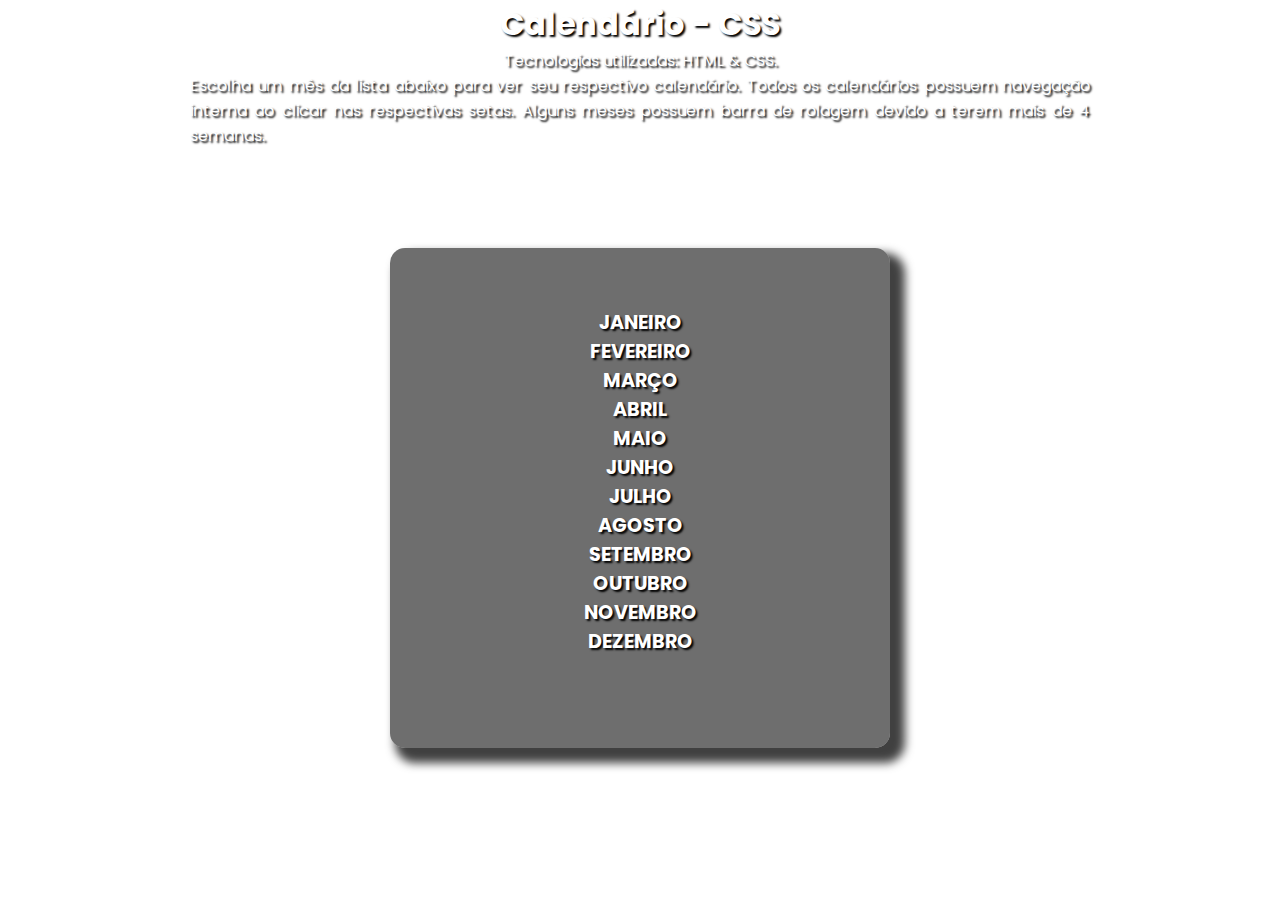
<file: index.html>
<!DOCTYPE html>
<html lang="en">
<head>
    <meta charset="UTF-8">
    <meta name="viewport" content="width=device-width, initial-scale=1.0">
    <title>Calendário CSS</title>

    <link rel="stylesheet" href="css/index.css">
</head>
<body>
    <h1>Calendário - CSS</h1>
    
    <p id="tech">Tecnologias utilizadas: HTML & CSS.</p>

    <p>Escolha um mês da lista abaixo para ver seu respectivo calendário. Todos os calendários possuem navegação interna ao clicar nas respectivas setas. Alguns meses possuem barra de rolagem devido a terem mais de 4 semanas.</p>

    <div class="card">
        <ul>
            <li><a href="months/janeiro.html">Janeiro</a></li>
            <li><a href="months/fevereiro.html">Fevereiro</a></li>
            <li><a href="months/marco.html">Março</a></li>
            <li><a href="months/abril.html">Abril</a></li>
            <li><a href="months/maio.html">Maio</a></li>
            <li><a href="months/junho.html">Junho</a></li>
            <li><a href="months/julho.html">Julho</a></li>
            <li><a href="months/agosto.html">Agosto</a></li>
            <li><a href="months/setembro.html">Setembro</a></li>
            <li><a href="months/outubro.html">Outubro</a></li>
            <li><a href="months/novembro.html">Novembro</a></li>
            <li><a href="months/dezembro.html">Dezembro</a></li>
        </ul>
    </div>
</body>
</html>
</file>
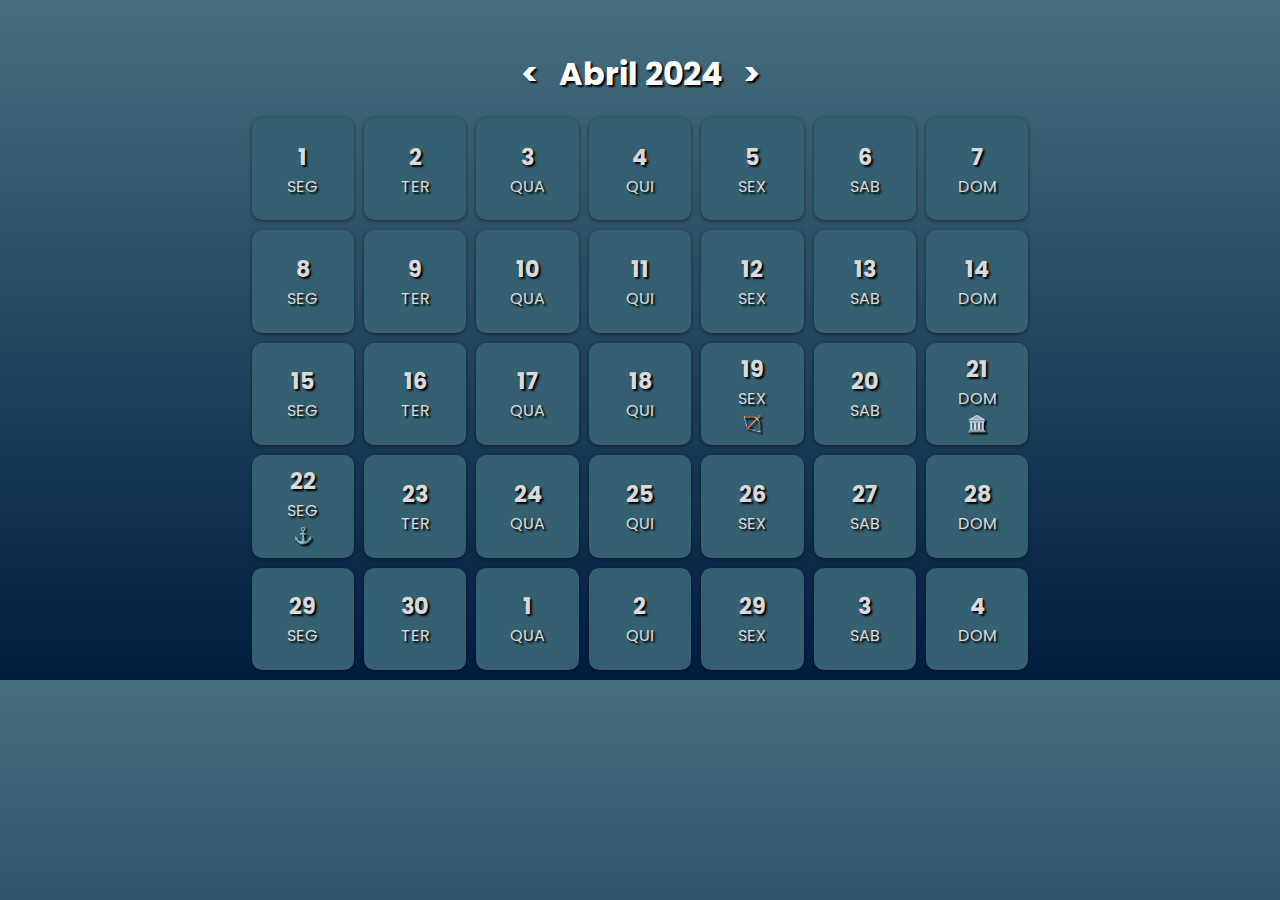
<file: months/abril.html>
<!DOCTYPE html>
<html lang="pt-br">
<head>
    <meta charset="UTF-8">
    <meta name="viewport" content="width=device-width, initial-scale=1.0">
    <title>Calendário - HTML5 & CSS3</title>

    <link rel="stylesheet" href="../css/estilos.css" media="all">
</head>
<body>
    <div class="calendar">
        <div class="month-year">
            <a href="marco.html"><</a>
            <h1>Abril 2024</h1>
            <a href="maio.html">></a>
        </div>
    
        <div class="numDays">
            <div class="nums"><p class="numsDays">1</p><p class="wDays">SEG</p></div>
            <div class="nums"><p class="numsDays">2</p><p class="wDays">TER</p></div>
            <div class="nums"><p class="numsDays">3</p><p class="wDays">QUA</p></div>
            <div class="nums"><p class="numsDays">4</p><p class="wDays">QUI</p></div>
            <div class="nums"><p class="numsDays">5</p><p class="wDays">SEX</p></div>
            <div class="nums"><p class="numsDays">6</p><p class="wDays">SAB</p></div>
            <div class="nums"><p class="numsDays">7</p><p class="wDays">DOM</p></div>
        </div>

        <div class="numDays">
            <div class="nums"><p class="numsDays">8</p><p class="wDays">SEG</p></div>
            <div class="nums"><p class="numsDays">9</p><p class="wDays">TER</p></div>
            <div class="nums"><p class="numsDays">10</p><p class="wDays">QUA</p></div>
            <div class="nums"><p class="numsDays">11</p><p class="wDays">QUI</p></div>
            <div class="nums"><p class="numsDays">12</p><p class="wDays">SEX</p></div>
            <div class="nums"><p class="numsDays">13</p><p class="wDays">SAB</p></div>
            <div class="nums"><p class="numsDays">14</p><p class="wDays">DOM</p></div>
        </div>

        <div class="numDays">
            <div class="nums"><p class="numsDays">15</p><p class="wDays">SEG</p></div>
            <div class="nums"><p class="numsDays">16</p><p class="wDays">TER</p></div>
            <div class="nums"><p class="numsDays">17</p><p class="wDays">QUA</p></div>
            <div class="nums"><p class="numsDays">18</p><p class="wDays">QUI</p></div>
            <div class="nums"><abbr title="Dia do Índio">
                <p class="numsDays">19</p><p class="wDays">
            </abbr>SEX 🏹</p></div>
            <div class="nums"><p class="numsDays">20</p><p class="wDays">SAB</p></div>
            <div class="nums"><abbr title="Aniversário de Brasília / Tiradentes">
                <p class="numsDays">21</p><p class="wDays">DOM 🏛️</p>
            </abbr></div>
        </div>

        <div class="numDays">
            <div class="nums"><abbr title="Descobrimento do Brasil">
                <p class="numsDays">22</p><p class="wDays">SEG ⚓</p>
            </abbr></div>
            <div class="nums"><p class="numsDays">23</p><p class="wDays">TER</p></div>
            <div class="nums"><p class="numsDays">24</p><p class="wDays">QUA</p></div>
            <div class="nums"><p class="numsDays">25</p><p class="wDays">QUI</p></div>
            <div class="nums"><p class="numsDays">26</p><p class="wDays">SEX</p></div>
            <div class="nums"><p class="numsDays">27</p><p class="wDays">SAB</p></div>
            <div class="nums"><p class="numsDays">28</p><p class="wDays">DOM</p></div>
        </div>

        <div class="numDays">
            <div class="nums"><p class="numsDays">29</p><p class="wDays">SEG</p></div>
            <div class="nums"><p class="numsDays">30</p><p class="wDays">TER</p></div>
            <div class="nums"><p class="numsDays">1</p><p class="wDays">QUA</p></div>
            <div class="nums"><p class="numsDays">2</p><p class="wDays">QUI</p></div>
            <div class="nums"><p class="numsDays">29</p><p class="wDays">SEX</p></div>
            <div class="nums"><p class="numsDays">3</p><p class="wDays">SAB</p></div>
            <div class="nums"><p class="numsDays">4</p><p class="wDays">DOM</p></div>
    </div>
</body>
</html>
</file>
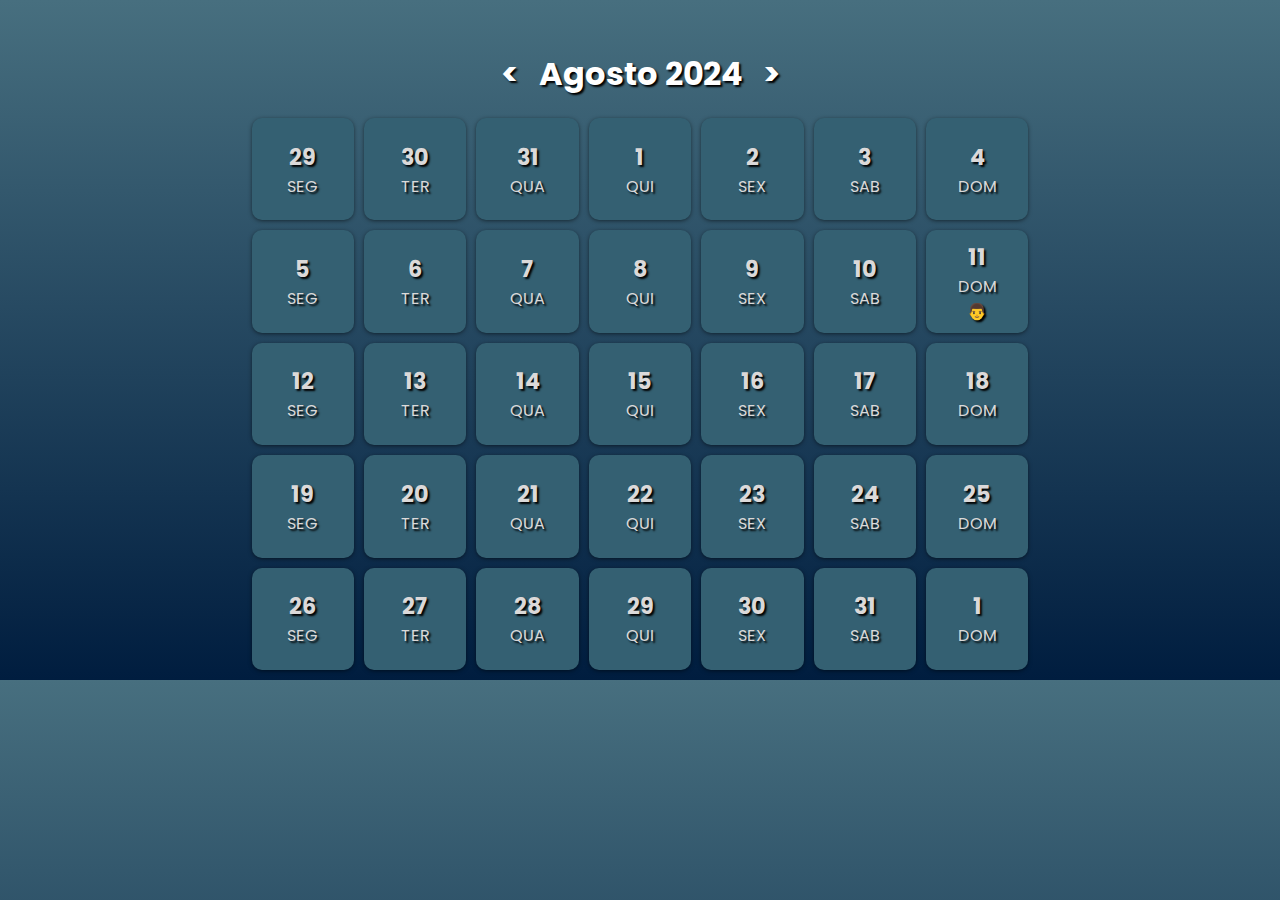
<file: months/agosto.html>
<!DOCTYPE html>
<html lang="pt-br">
<head>
    <meta charset="UTF-8">
    <meta name="viewport" content="width=device-width, initial-scale=1.0">
    <title>Calendário - HTML5 & CSS3</title>

    <link rel="stylesheet" href="../css/estilos.css" media="all">
</head>
<body>
    <div class="calendar">
        <div class="month-year">
            <a href="julho.html"><</a>
            <h1>Agosto 2024</h1>
            <a href="setembro.html">></a>
        </div>
    
        <div class="numDays">
            <div class="nums"><p class="numsDays">29</p><p class="wDays">SEG</p></div>
            <div class="nums"><p class="numsDays">30</p><p class="wDays">TER</p></div>
            <div class="nums"><p class="numsDays">31</p><p class="wDays">QUA</p></div>
            <div class="nums"><p class="numsDays">1</p><p class="wDays">QUI</p></div>
            <div class="nums"><p class="numsDays">2</p><p class="wDays">SEX</p></div>
            <div class="nums"><p class="numsDays">3</p><p class="wDays">SAB</p></div>
            <div class="nums"><p class="numsDays">4</p><p class="wDays">DOM</p></div>
        </div>

        <div class="numDays">
            <div class="nums"><p class="numsDays">5</p><p class="wDays">SEG</p></div>
            <div class="nums"><p class="numsDays">6</p><p class="wDays">TER</p></div>
            <div class="nums"><p class="numsDays">7</p><p class="wDays">QUA</p></div>
            <div class="nums"><p class="numsDays">8</p><p class="wDays">QUI</p></div>
            <div class="nums"><p class="numsDays">9</p><p class="wDays">SEX</p></div>
            <div class="nums"><p class="numsDays">10</p><p class="wDays">SAB</p></div>
            <div class="nums"><abbr title="Dia dos Pais">
                <p class="numsDays">11</p><p class="wDays">DOM 👨</p>
            </abbr></div>
        </div>

        <div class="numDays">
            <div class="nums"><p class="numsDays">12</p><p class="wDays">SEG</p></div>
            <div class="nums"><p class="numsDays">13</p><p class="wDays">TER</p></div>
            <div class="nums"><p class="numsDays">14</p><p class="wDays">QUA</p></div>
            <div class="nums"><p class="numsDays">15</p><p class="wDays">QUI</p></div>
            <div class="nums"><p class="numsDays">16</p><p class="wDays">SEX</p></div>
            <div class="nums"><p class="numsDays">17</p><p class="wDays">SAB</p></div>
            <div class="nums"><p class="numsDays">18</p><p class="wDays">DOM</p></div>
        </div>

        <div class="numDays">
            <div class="nums"><p class="numsDays">19</p><p class="wDays">SEG</p></div>
            <div class="nums"><p class="numsDays">20</p><p class="wDays">TER</p></div>
            <div class="nums"><p class="numsDays">21</p><p class="wDays">QUA</p></div>
            <div class="nums"><p class="numsDays">22</p><p class="wDays">QUI</p></div>
            <div class="nums"><p class="numsDays">23</p><p class="wDays">SEX</p></div>
            <div class="nums"><p class="numsDays">24</p><p class="wDays">SAB</p></div>
            <div class="nums"><p class="numsDays">25</p><p class="wDays">DOM</p></div>
        </div>

        <div class="numDays">
            <div class="nums"><p class="numsDays">26</p><p class="wDays">SEG</p></div>
            <div class="nums"><p class="numsDays">27</p><p class="wDays">TER</p></div>
            <div class="nums"><p class="numsDays">28</p><p class="wDays">QUA</p></div>
            <div class="nums"><p class="numsDays">29</p><p class="wDays">QUI</p></div>
            <div class="nums"><p class="numsDays">30</p><p class="wDays">SEX</p></div>
            <div class="nums"><p class="numsDays">31</p><p class="wDays">SAB</p></div>
            <div class="nums"><p class="numsDays">1</p><p class="wDays">DOM</p></div>
    </div>
</body>
</html>
</file>
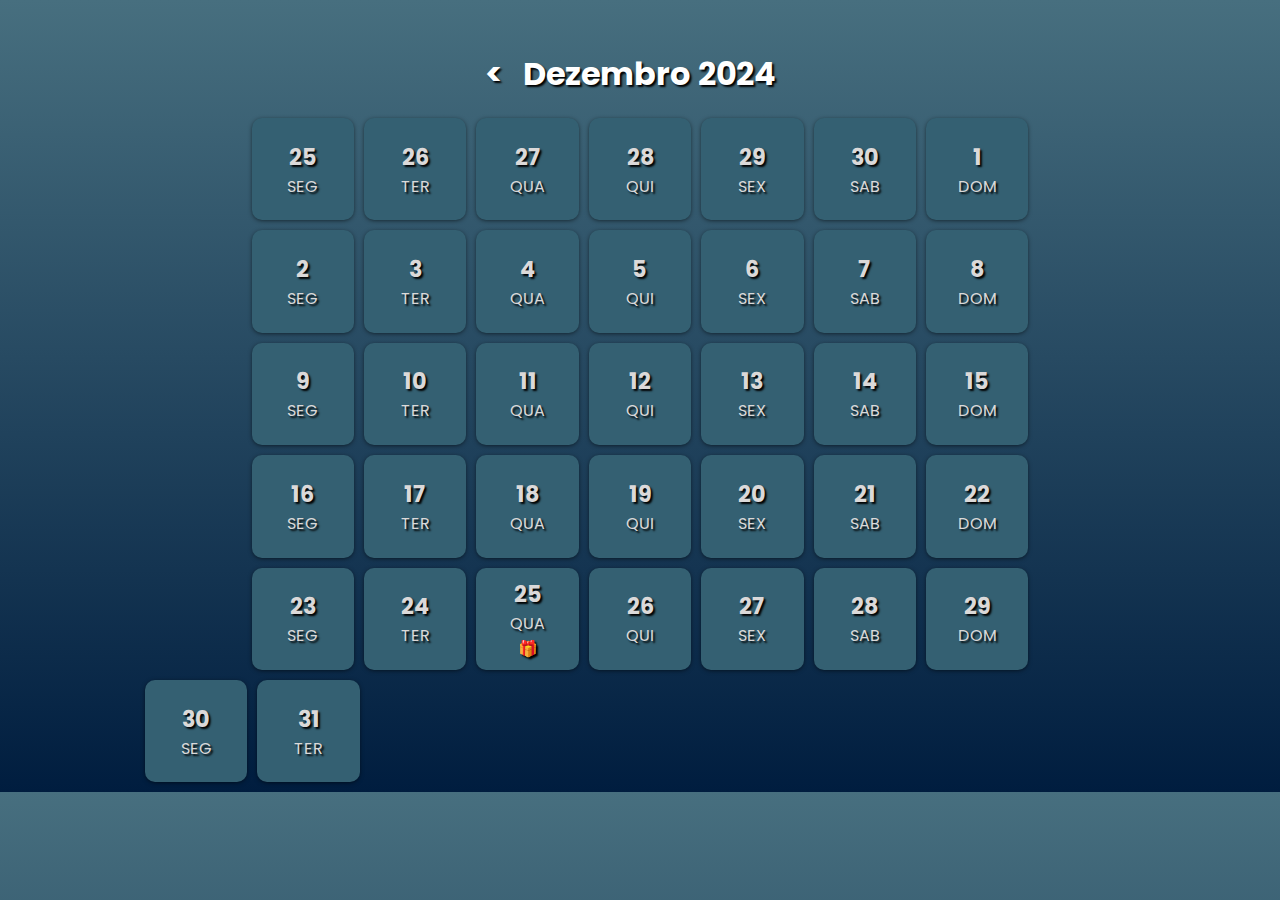
<file: months/dezembro.html>
<!DOCTYPE html>
<html lang="pt-br">
<head>
    <meta charset="UTF-8">
    <meta name="viewport" content="width=device-width, initial-scale=1.0">
    <title>Calendário - HTML5 & CSS3</title>

    <link rel="stylesheet" href="../css/estilos.css" media="all">
</head>
<body>
    <div class="calendar">
        <div class="month-year">
            <a href="novembro.html"><</a>
            <h1>Dezembro 2024</h1>
            <a href="#"></a>
        </div>
    
        <div class="numDays">
            <div class="nums"><p class="numsDays">25</p><p class="wDays">SEG</p></div>
            <div class="nums"><p class="numsDays">26</p><p class="wDays">TER</p></div>
            <div class="nums"><p class="numsDays">27</p><p class="wDays">QUA</p></div>
            <div class="nums"><p class="numsDays">28</p><p class="wDays">QUI</p></div>
            <div class="nums"><p class="numsDays">29</p><p class="wDays">SEX</p></div>
            <div class="nums"><p class="numsDays">30</p><p class="wDays">SAB</p></div>
            <div class="nums"><p class="numsDays">1</p><p class="wDays">DOM</p></div>
        </div>

        <div class="numDays">
            <div class="nums"><p class="numsDays">2</p><p class="wDays">SEG</p></div>
            <div class="nums"><p class="numsDays">3</p><p class="wDays">TER</p></div>
            <div class="nums"><p class="numsDays">4</p><p class="wDays">QUA</p></div>
            <div class="nums"><p class="numsDays">5</p><p class="wDays">QUI</p></div>
            <div class="nums"><p class="numsDays">6</p><p class="wDays">SEX</p></div>
            <div class="nums"><p class="numsDays">7</p><p class="wDays">SAB</p></div>
            <div class="nums"><p class="numsDays">8</p><p class="wDays">DOM</p></div>
        </div>

        <div class="numDays">
            <div class="nums"><p class="numsDays">9</p><p class="wDays">SEG</p></div>
            <div class="nums"><p class="numsDays">10</p><p class="wDays">TER</p></div>
            <div class="nums"><p class="numsDays">11</p><p class="wDays">QUA</p></div>
            <div class="nums"><p class="numsDays">12</p><p class="wDays">QUI</p></div>
            <div class="nums"><p class="numsDays">13</p><p class="wDays">SEX</p></div>
            <div class="nums"><p class="numsDays">14</p><p class="wDays">SAB</p></div>
            <div class="nums"><p class="numsDays">15</p><p class="wDays">DOM</p></div>
        </div>

        <div class="numDays">
            <div class="nums"><p class="numsDays">16</p><p class="wDays">SEG</p></div>
            <div class="nums"><p class="numsDays">17</p><p class="wDays">TER</p></div>
            <div class="nums"><p class="numsDays">18</p><p class="wDays">QUA</p></div>
            <div class="nums"><p class="numsDays">19</p><p class="wDays">QUI</p></div>
            <div class="nums"><p class="numsDays">20</p><p class="wDays">SEX</p></div>
            <div class="nums"><p class="numsDays">21</p><p class="wDays">SAB</p></div>
            <div class="nums"><p class="numsDays">22</p><p class="wDays">DOM</p></div>
        </div>

        <div class="numDays">
            <div class="nums"><p class="numsDays">23</p><p class="wDays">SEG</p></div>
            <div class="nums"><p class="numsDays">24</p><p class="wDays">TER</p></div>
            <abbr title="Natal">
                <div class="nums"><p class="numsDays">25</p><p class="wDays">QUA 🎁</p></div>
            </abbr>
            <div class="nums"><p class="numsDays">26</p><p class="wDays">QUI</p></div>
            <div class="nums"><p class="numsDays">27</p><p class="wDays">SEX</p></div>
            <div class="nums"><p class="numsDays">28</p><p class="wDays">SAB</p></div>
            <div class="nums"><p class="numsDays">29</p><p class="wDays">DOM</p></div>
        </div>

        <div class="numDaysExtra">
            <div class="nums"><p class="numsDays">30</p><p class="wDays">SEG</p></div>
            <div class="nums"><p class="numsDays">31</p><p class="wDays">TER</p></div>
        </div>
    </div>
</body>
</html>
</file>
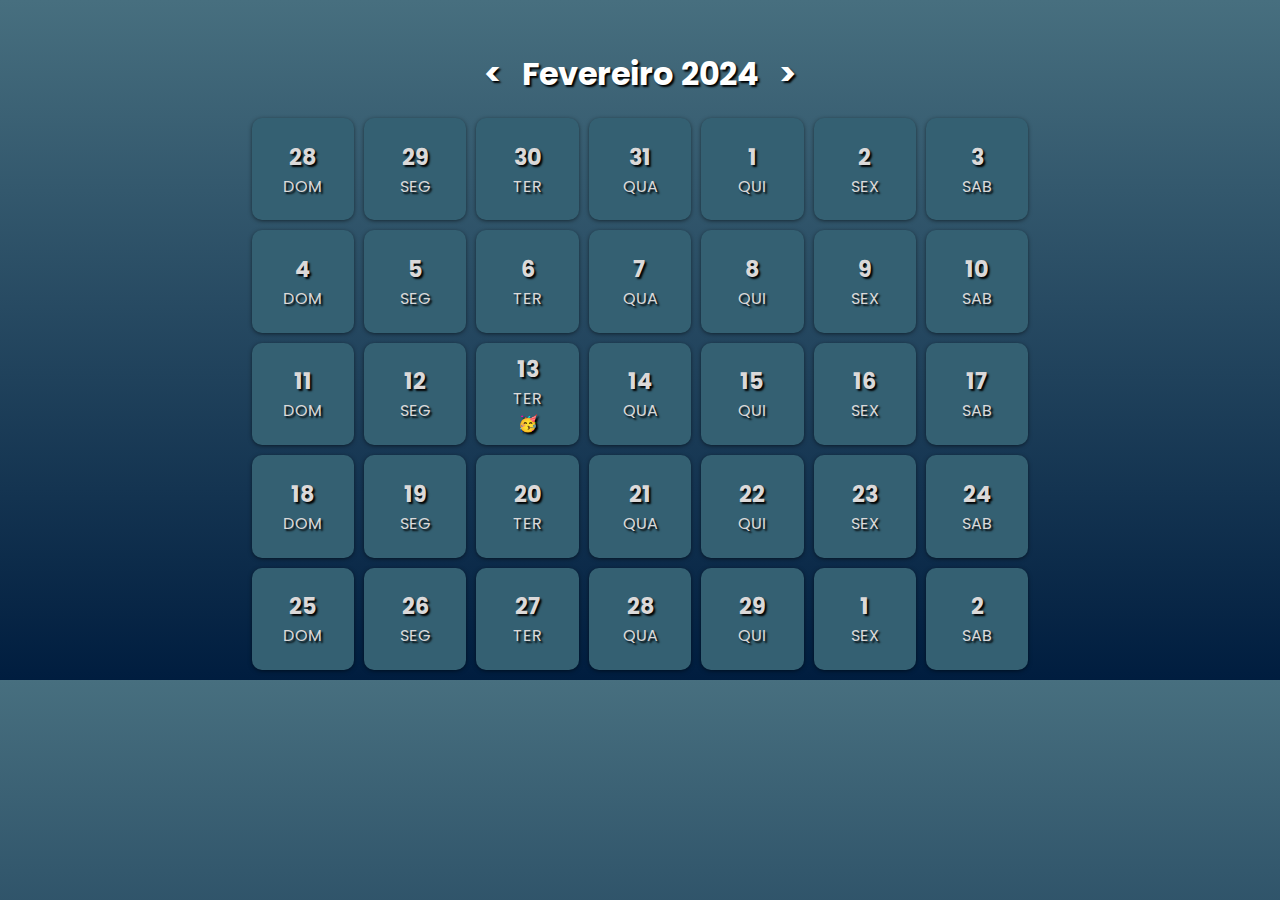
<file: months/fevereiro.html>
<!DOCTYPE html>
<html lang="pt-br">
<head>
    <meta charset="UTF-8">
    <meta name="viewport" content="width=device-width, initial-scale=1.0">
    <title>Calendário - HTML5 & CSS3</title>

    <link rel="stylesheet" href="../css/estilos.css" media="all">
</head>
<body>
    <div class="calendar"> 
        <div class="month-year"> 
            <a href="janeiro.html"><</a>
            <h1>Fevereiro 2024</h1>
            <a href="marco.html">></a>
        </div>
    
        <div class="numDays"> 
            <div class="nums"><p class="numsDays">28</p><p class="wDays">DOM</p></div>
            <div class="nums"><p class="numsDays">29</p><p class="wDays">SEG</p></div>
            <div class="nums"><p class="numsDays">30</p><p class="wDays">TER</p></div>
            <div class="nums"><p class="numsDays">31</p><p class="wDays">QUA</p></div>
            <div class="nums"><p class="numsDays">1</p><p class="wDays">QUI</p></div>
            <div class="nums"><p class="numsDays">2</p><p class="wDays">SEX</p></div>
            <div class="nums"><p class="numsDays">3</p><p class="wDays">SAB</p></div>
        </div>

        <div class="numDays"> 
            <div class="nums"><p class="numsDays">4</p><p class="wDays">DOM</p></div>
            <div class="nums"><p class="numsDays">5</p><p class="wDays">SEG</p></div>
            <div class="nums"><p class="numsDays">6</p><p class="wDays">TER</p></div>
            <div class="nums"><p class="numsDays">7</p><p class="wDays">QUA</p></div>
            <div class="nums"><p class="numsDays">8</p><p class="wDays">QUI</p></div>
            <div class="nums"><p class="numsDays">9</p><p class="wDays">SEX</p></div>
            <div class="nums"><p class="numsDays">10</p><p class="wDays">SAB</p></div>
        </div>

        <div class="numDays">
            <div class="nums"><p class="numsDays">11</p><p class="wDays">DOM</p></div>
            <div class="nums"><p class="numsDays">12</p><p class="wDays">SEG</p></div>
            <div class="nums"><abbr title="Carnaval">
                <p class="numsDays">13</p><p class="wDays">TER 🥳</p>
            </abbr></div>
            <div class="nums"><p class="numsDays">14</p><p class="wDays">QUA</p></div>
            <div class="nums"><p class="numsDays">15</p><p class="wDays">QUI</p></div>
            <div class="nums"><p class="numsDays">16</p><p class="wDays">SEX</p></div>
            <div class="nums"><p class="numsDays">17</p><p class="wDays">SAB</p></div>
        </div>

        <div class="numDays">
            <div class="nums"><p class="numsDays">18</p><p class="wDays">DOM</p></div>
            <div class="nums"><p class="numsDays">19</p><p class="wDays">SEG</p></div>
            <div class="nums"><p class="numsDays">20</p><p class="wDays">TER</p></div>
            <div class="nums"><p class="numsDays">21</p><p class="wDays">QUA</p></div>
            <div class="nums"><p class="numsDays">22</p><p class="wDays">QUI</p></div>
            <div class="nums"><p class="numsDays">23</p><p class="wDays">SEX</p></div>
            <div class="nums"><p class="numsDays">24</p><p class="wDays">SAB</p></div>
        </div>

        <div class="numDays">
            <div class="nums"><p class="numsDays">25</p><p class="wDays">DOM</p></div>
            <div class="nums"><p class="numsDays">26</p><p class="wDays">SEG</p></div>
            <div class="nums"><p class="numsDays">27</p><p class="wDays">TER</p></div>
            <div class="nums"><p class="numsDays">28</p><p class="wDays">QUA</p></div>
            <div class="nums"><p class="numsDays">29</p><p class="wDays">QUI</p></div>
            <div class="nums"><p class="numsDays">1</p><p class="wDays">SEX</p></div>
            <div class="nums"><p class="numsDays">2</p><p class="wDays">SAB</p></div>
        </div>
    </div>
</body>
</html>
</file>
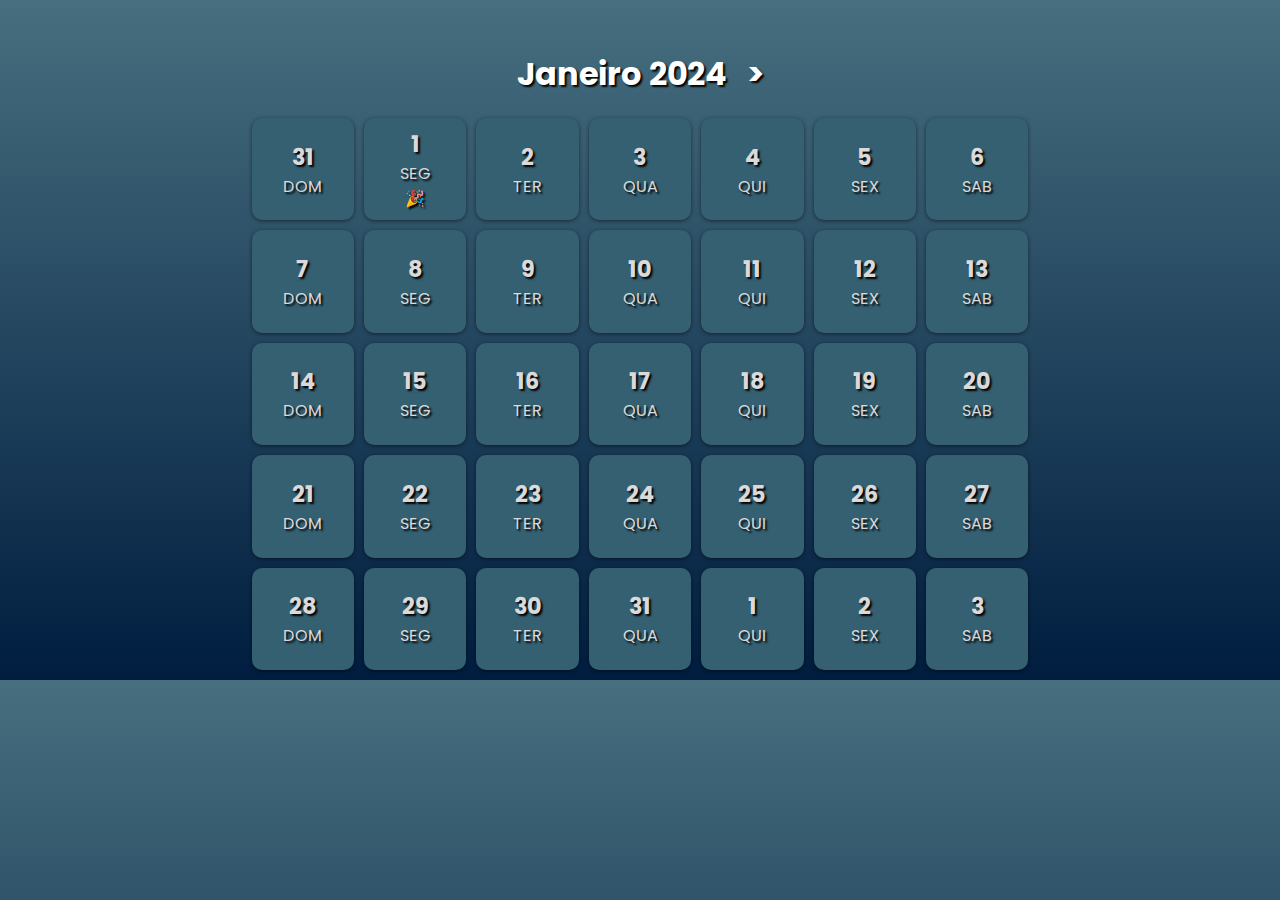
<file: months/janeiro.html>
<!DOCTYPE html>
<html lang="pt-br">
<head>
    <meta charset="UTF-8">
    <meta name="viewport" content="width=device-width, initial-scale=1.0">
    <title>Calendário CSS - Janeiro</title>

    <link rel="stylesheet" href="../css/estilos.css" media="all">
</head>
<body>
    <div class="calendar"> <!--Ínicio do calendário-->
        <div class="month-year"> <!--Mês e ano-->
            <h1>Janeiro 2024</h1>
            <a href="fevereiro.html">></a>
        </div>
    
        <div class="numDays"> <!--Linhas com os quadrados com os dias-->
            <div class="nums"><p class="numsDays">31</p><p class="wDays">DOM</p></div>
            <div class="nums"><abbr title="Confraternização Universal"> <!--Aqui usamos o elemento ABBR para criar uma abreviação isso é: sempre que alguém passar com o mouse em cima de um elemento com abbr uma caixa de texto aparecerá e mostrará o que isso significa. Para este caso assim que alguém passar o mouse em cima de um dia com emoji em baixo mostrará o porque esse dia é especial. Para este caso se trata da confraternização universal.-->
                <p class="numsDays">1</p><p class="wDays">SEG 🎉</p> <!--Ler o comentário acima-->
            </abbr></div>
            <div class="nums"><p class="numsDays">2</p><p class="wDays">TER</p></div>
            <div class="nums"><p class="numsDays">3</p><p class="wDays">QUA</p></div>
            <div class="nums"><p class="numsDays">4</p><p class="wDays">QUI</p></div>
            <div class="nums"><p class="numsDays">5</p><p class="wDays">SEX</p></div>
            <div class="nums"><p class="numsDays">6</p><p class="wDays">SAB</p></div>
        </div>

        <div class="numDays"> <!--Linhas com os quadrados com os dias-->
            <div class="nums"><p class="numsDays">7</p><p class="wDays">DOM</p></div>
            <div class="nums"><p class="numsDays">8</p><p class="wDays">SEG</p></div>
            <div class="nums"><p class="numsDays">9</p><p class="wDays">TER</p></div>
            <div class="nums"><p class="numsDays">10</p><p class="wDays">QUA</p></div>
            <div class="nums"><p class="numsDays">11</p><p class="wDays">QUI</p></div>
            <div class="nums"><p class="numsDays">12</p><p class="wDays">SEX</p></div>
            <div class="nums"><p class="numsDays">13</p><p class="wDays">SAB</p></div>
        </div>

        <div class="numDays"> <!--Linhas com os quadrados com os dias-->
            <div class="nums"><p class="numsDays">14</p><p class="wDays">DOM</p></div>
            <div class="nums"><p class="numsDays">15</p><p class="wDays">SEG</p></div>
            <div class="nums"><p class="numsDays">16</p><p class="wDays">TER</p></div>
            <div class="nums"><p class="numsDays">17</p><p class="wDays">QUA</p></div>
            <div class="nums"><p class="numsDays">18</p><p class="wDays">QUI</p></div>
            <div class="nums"><p class="numsDays">19</p><p class="wDays">SEX</p></div>
            <div class="nums"><p class="numsDays">20</p><p class="wDays">SAB</p></div>
        </div>

        <div class="numDays"> <!--Linhas com os quadrados com os dias-->
            <div class="nums"><p class="numsDays">21</p><p class="wDays">DOM</p></div>
            <div class="nums"><p class="numsDays">22</p><p class="wDays">SEG</p></div>
            <div class="nums"><p class="numsDays">23</p><p class="wDays">TER</p></div>
            <div class="nums"><p class="numsDays">24</p><p class="wDays">QUA</p></div>
            <div class="nums"><p class="numsDays">25</p><p class="wDays">QUI</p></div>
            <div class="nums"><p class="numsDays">26</p><p class="wDays">SEX</p></div>
            <div class="nums"><p class="numsDays">27</p><p class="wDays">SAB</p></div>
        </div>
 
        <div class="numDays"> <!--Linhas com os quadrados com os dias-->
            <div class="nums"><p class="numsDays">28</p><p class="wDays">DOM</p></div>
            <div class="nums"><p class="numsDays">29</p><p class="wDays">SEG</p></div>
            <div class="nums"><p class="numsDays">30</p><p class="wDays">TER</p></div>
            <div class="nums"><p class="numsDays">31</p><p class="wDays">QUA</p></div>
            <div class="nums"><p class="numsDays">1</p><p class="wDays">QUI</p></div>
            <div class="nums"><p class="numsDays">2</p><p class="wDays">SEX</p></div>
            <div class="nums"><p class="numsDays">3</p><p class="wDays">SAB</p></div>
        </div>
    </div>
</body>
</html>
</file>
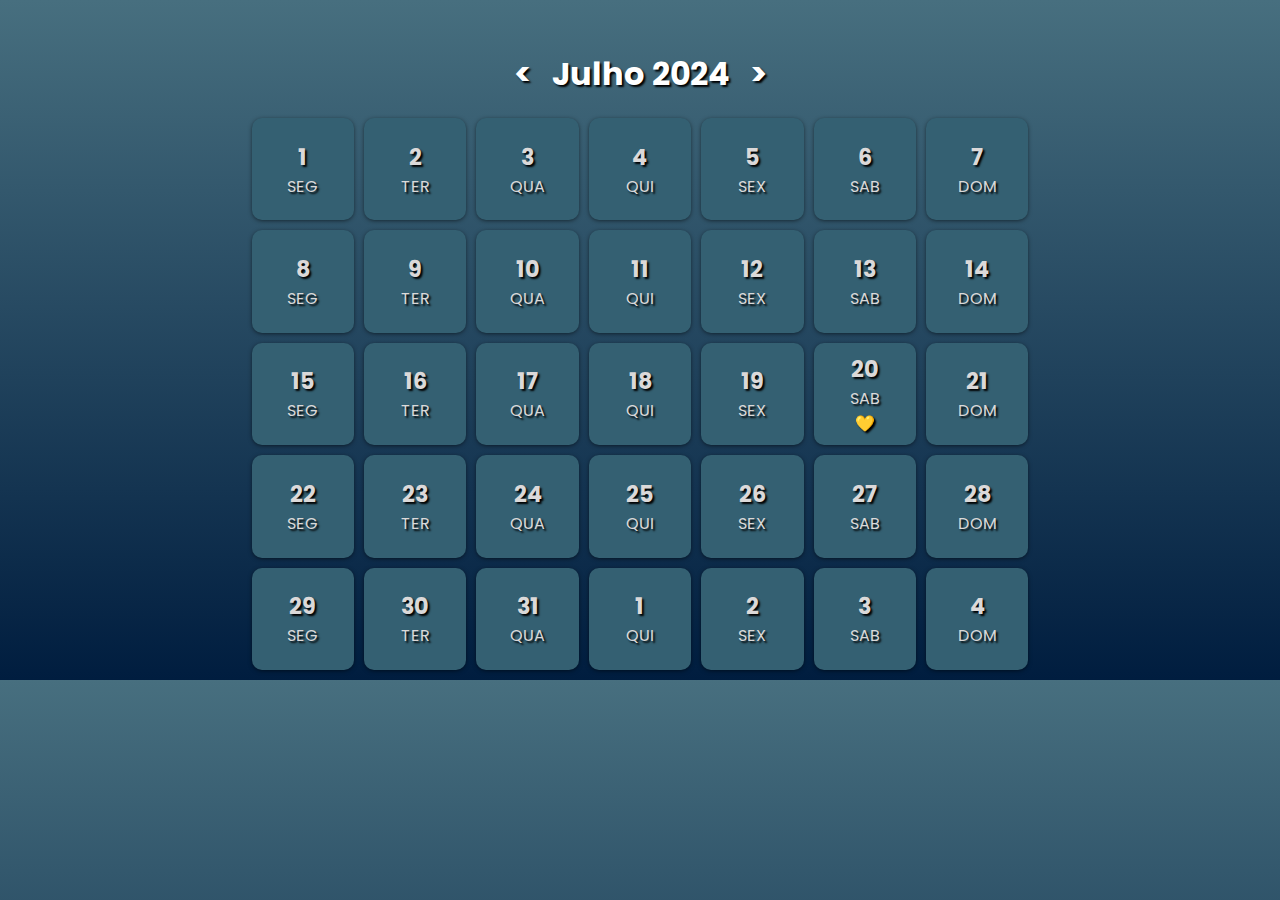
<file: months/julho.html>
<!DOCTYPE html>
<html lang="pt-br">
<head>
    <meta charset="UTF-8">
    <meta name="viewport" content="width=device-width, initial-scale=1.0">
    <title>Calendário - HTML5 & CSS3</title>

    <link rel="stylesheet" href="../css/estilos.css" media="all">
</head>
<body>
    <div class="calendar">
        <div class="month-year">
            <a href="junho.html"><</a>
            <h1>Julho 2024</h1>
            <a href="agosto.html">></a>
        </div>
    
        <div class="numDays">
            <div class="nums"><p class="numsDays">1</p><p class="wDays">SEG</p></div>
            <div class="nums"><p class="numsDays">2</p><p class="wDays">TER</p></div>
            <div class="nums"><p class="numsDays">3</p><p class="wDays">QUA</p></div>
            <div class="nums"><p class="numsDays">4</p><p class="wDays">QUI</p></div>
            <div class="nums"><p class="numsDays">5</p><p class="wDays">SEX</p></div>
            <div class="nums"><p class="numsDays">6</p><p class="wDays">SAB</p></div>
            <div class="nums"><p class="numsDays">7</p><p class="wDays">DOM</p></div>
        </div>

        <div class="numDays">
            <div class="nums"><p class="numsDays">8</p><p class="wDays">SEG</p></div>
            <div class="nums"><p class="numsDays">9</p><p class="wDays">TER</p></div>
            <div class="nums"><p class="numsDays">10</p><p class="wDays">QUA</p></div>
            <div class="nums"><p class="numsDays">11</p><p class="wDays">QUI</p></div>
            <div class="nums"><p class="numsDays">12</p><p class="wDays">SEX</p></div>
            <div class="nums"><p class="numsDays">13</p><p class="wDays">SAB</p></div>
            <div class="nums"><p class="numsDays">14</p><p class="wDays">DOM</p></div>
        </div>

        <div class="numDays">
            <div class="nums"><p class="numsDays">15</p><p class="wDays">SEG</p></div>
            <div class="nums"><p class="numsDays">16</p><p class="wDays">TER</p></div>
            <div class="nums"><p class="numsDays">17</p><p class="wDays">QUA</p></div>
            <div class="nums"><p class="numsDays">18</p><p class="wDays">QUI</p></div>
            <div class="nums"><p class="numsDays">19</p><p class="wDays">SEX</p></div>
            <div class="nums"><abbr title="Dia do Amigo / Dia Internacional da Amizade">
                <p class="numsDays">20</p><p class="wDays">SAB 💛</p>
            </abbr></div>
            <div class="nums"><p class="numsDays">21</p><p class="wDays">DOM</p></div>
        </div>

        <div class="numDays">
            <div class="nums"><p class="numsDays">22</p><p class="wDays">SEG</p></div>
            <div class="nums"><p class="numsDays">23</p><p class="wDays">TER</p></div>
            <div class="nums"><p class="numsDays">24</p><p class="wDays">QUA</p></div>
            <div class="nums"><p class="numsDays">25</p><p class="wDays">QUI</p></div>
            <div class="nums"><p class="numsDays">26</p><p class="wDays">SEX</p></div>
            <div class="nums"><p class="numsDays">27</p><p class="wDays">SAB</p></div>
            <div class="nums"><p class="numsDays">28</p><p class="wDays">DOM</p></div>
        </div>

        <div class="numDays">
            <div class="nums"><p class="numsDays">29</p><p class="wDays">SEG</p></div>
            <div class="nums"><p class="numsDays">30</p><p class="wDays">TER</p></div>
            <div class="nums"><p class="numsDays">31</p><p class="wDays">QUA</p></div>
            <div class="nums"><p class="numsDays">1</p><p class="wDays">QUI</p></div>
            <div class="nums"><p class="numsDays">2</p><p class="wDays">SEX</p></div>
            <div class="nums"><p class="numsDays">3</p><p class="wDays">SAB</p></div>
            <div class="nums"><p class="numsDays">4</p><p class="wDays">DOM</p></div>
    </div>
</body>
</html>
</file>
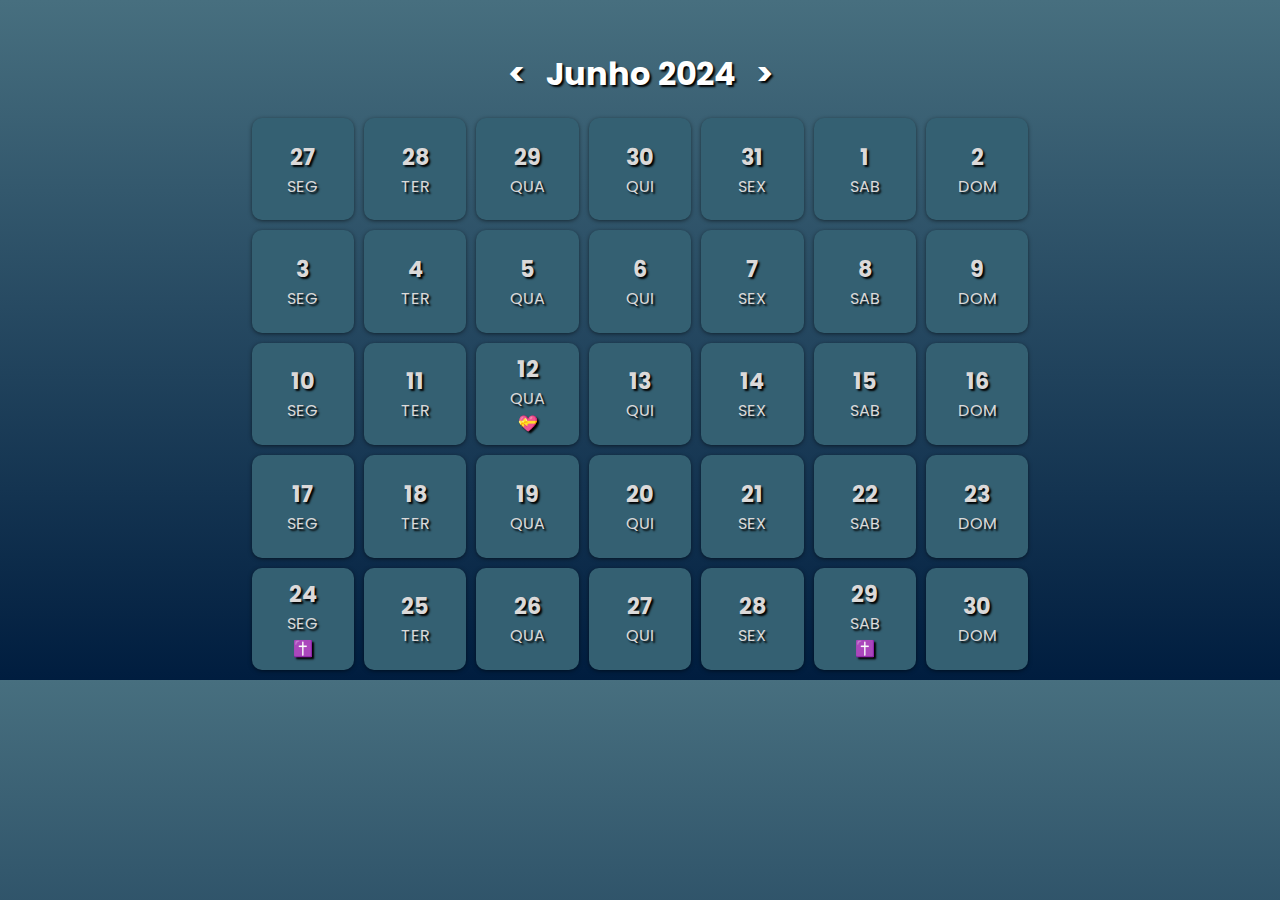
<file: months/junho.html>
<!DOCTYPE html>
<html lang="pt-br">
<head>
    <meta charset="UTF-8">
    <meta name="viewport" content="width=device-width, initial-scale=1.0">
    <title>Calendário - HTML5 & CSS3</title>

    <link rel="stylesheet" href="../css/estilos.css" media="all">
</head>
<body>
    <div class="calendar">
        <div class="month-year">
            <a href="maio.html"><</a>
            <h1>Junho 2024</h1>
            <a href="julho.html">></a>
        </div>
    
        <div class="numDays">
            <div class="nums"><p class="numsDays">27</p><p class="wDays">SEG</p></div>
            <div class="nums"><p class="numsDays">28</p><p class="wDays">TER</p></div>
            <div class="nums"><p class="numsDays">29</p><p class="wDays">QUA</p></div>
            <div class="nums"><p class="numsDays">30</p><p class="wDays">QUI</p></div>
            <div class="nums"><p class="numsDays">31</p><p class="wDays">SEX</p></div>
            <div class="nums"><p class="numsDays">1</p><p class="wDays">SAB</p></div>
            <div class="nums"><p class="numsDays">2</p><p class="wDays">DOM</p></div>
        </div>

        <div class="numDays">
            <div class="nums"><p class="numsDays">3</p><p class="wDays">SEG</p></div>
            <div class="nums"><p class="numsDays">4</p><p class="wDays">TER</p></div>
            <div class="nums"><p class="numsDays">5</p><p class="wDays">QUA</p></div>
            <div class="nums"><p class="numsDays">6</p><p class="wDays">QUI</p></div>
            <div class="nums"><p class="numsDays">7</p><p class="wDays">SEX</p></div>
            <div class="nums"><p class="numsDays">8</p><p class="wDays">SAB</p></div>
            <div class="nums"><p class="numsDays">9</p><p class="wDays">DOM</p></div>
        </div>

        <div class="numDays">
            <div class="nums"><p class="numsDays">10</p><p class="wDays">SEG</p></div>
            <div class="nums"><p class="numsDays">11</p><p class="wDays">TER</p></div>
            <div class="nums"><abbr title="Dia dos Namorados">
                <p class="numsDays">12</p><p class="wDays">QUA 💝</p>
            </abbr></div>
            <div class="nums"><p class="numsDays">13</p><p class="wDays">QUI</p></div>
            <div class="nums"><p class="numsDays">14</p><p class="wDays">SEX</p></div>
            <div class="nums"><p class="numsDays">15</p><p class="wDays">SAB</p></div>
            <div class="nums"><p class="numsDays">16</p><p class="wDays">DOM</p></div>
        </div>

        <div class="numDays">
            <div class="nums"><p class="numsDays">17</p><p class="wDays">SEG</p></div>
            <div class="nums"><p class="numsDays">18</p><p class="wDays">TER</p></div>
            <div class="nums"><p class="numsDays">19</p><p class="wDays">QUA</p></div>
            <div class="nums"><p class="numsDays">20</p><p class="wDays">QUI</p></div>
            <div class="nums"><p class="numsDays">21</p><p class="wDays">SEX</p></div>
            <div class="nums"><p class="numsDays">22</p><p class="wDays">SAB</p></div>
            <div class="nums"><p class="numsDays">23</p><p class="wDays">DOM</p></div>
        </div>

        <div class="numDays">
            <div class="nums"><abbr title="Dia de São João">
                <p class="numsDays">24</p><p class="wDays">SEG ✝️</p>
            </abbr></div>
            <div class="nums"><p class="numsDays">25</p><p class="wDays">TER</p></div>
            <div class="nums"><p class="numsDays">26</p><p class="wDays">QUA</p></div>
            <div class="nums"><p class="numsDays">27</p><p class="wDays">QUI</p></div>
            <div class="nums"><p class="numsDays">28</p><p class="wDays">SEX</p></div>
            <div class="nums"><abbr title="Dia de São Pedro">
                <p class="numsDays">29</p><p class="wDays">SAB ✝️</p>
            </abbr></div>
            <div class="nums"><p class="numsDays">30</p><p class="wDays">DOM</p></div>
    </div>
</body>
</html>
</file>
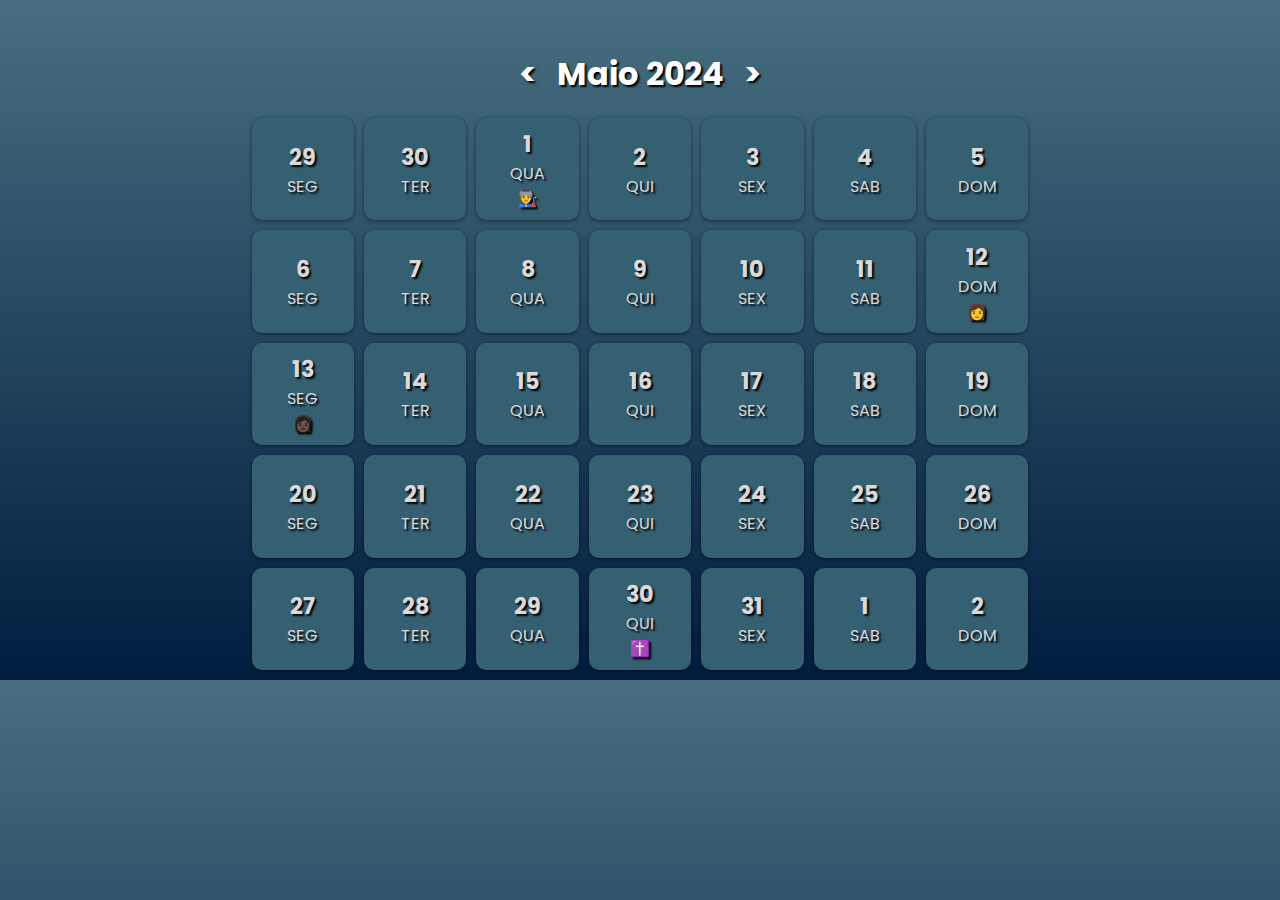
<file: months/maio.html>
<!DOCTYPE html>
<html lang="pt-br">
<head>
    <meta charset="UTF-8">
    <meta name="viewport" content="width=device-width, initial-scale=1.0">
    <title>Calendário - HTML5 & CSS3</title>

    <link rel="stylesheet" href="../css/estilos.css" media="all">
</head>
<body>
    <div class="calendar">
        <div class="month-year">
            <a href="abril.html"><</a>
            <h1>Maio 2024</h1>
            <a href="junho.html">></a>
        </div>
    
        <div class="numDays">
            <div class="nums"><p class="numsDays">29</p><p class="wDays">SEG</p></div>
            <div class="nums"><p class="numsDays">30</p><p class="wDays">TER</p></div>
            <div class="nums"><abbr title="Dia do Trabalhador">
                <p class="numsDays">1</p><p class="wDays">QUA 👨‍🏭</p>
            </abbr></div>
            <div class="nums"><p class="numsDays">2</p><p class="wDays">QUI</p></div>
            <div class="nums"><p class="numsDays">3</p><p class="wDays">SEX</p></div>
            <div class="nums"><p class="numsDays">4</p><p class="wDays">SAB</p></div>
            <div class="nums"><p class="numsDays">5</p><p class="wDays">DOM</p></div>
        </div>

        <div class="numDays">
            <div class="nums"><p class="numsDays">6</p><p class="wDays">SEG</p></div>
            <div class="nums"><p class="numsDays">7</p><p class="wDays">TER</p></div>
            <div class="nums"><p class="numsDays">8</p><p class="wDays">QUA</p></div>
            <div class="nums"><p class="numsDays">9</p><p class="wDays">QUI</p></div>
            <div class="nums"><p class="numsDays">10</p><p class="wDays">SEX</p></div>
            <div class="nums"><p class="numsDays">11</p><p class="wDays">SAB</p></div>
            <div class="nums"><abbr title="Dia das Mães">
                <p class="numsDays">12</p><p class="wDays">DOM 👩</p>
            </abbr></div>
        </div>

        <div class="numDays">
            <div class="nums"><abbr title="Dia da Abolição da Escravatura">
                <p class="numsDays">13</p><p class="wDays">SEG 👩🏿</p>
            </abbr></div>
            <div class="nums"><p class="numsDays">14</p><p class="wDays">TER</p></div>
            <div class="nums"><p class="numsDays">15</p><p class="wDays">QUA</p></div>
            <div class="nums"><p class="numsDays">16</p><p class="wDays">QUI</p></div>
            <div class="nums"><p class="numsDays">17</p><p class="wDays">SEX</p></div>
            <div class="nums"><p class="numsDays">18</p><p class="wDays">SAB</p></div>
            <div class="nums"><p class="numsDays">19</p><p class="wDays">DOM</p></div>
        </div>

        <div class="numDays">
            <div class="nums"><p class="numsDays">20</p><p class="wDays">SEG</p></div>
            <div class="nums"><p class="numsDays">21</p><p class="wDays">TER</p></div>
            <div class="nums"><p class="numsDays">22</p><p class="wDays">QUA</p></div>
            <div class="nums"><p class="numsDays">23</p><p class="wDays">QUI</p></div>
            <div class="nums"><p class="numsDays">24</p><p class="wDays">SEX</p></div>
            <div class="nums"><p class="numsDays">25</p><p class="wDays">SAB</p></div>
            <div class="nums"><p class="numsDays">26</p><p class="wDays">DOM</p></div>
        </div>

        <div class="numDays">
            <div class="nums"><p class="numsDays">27</p><p class="wDays">SEG</p></div>
            <div class="nums"><p class="numsDays">28</p><p class="wDays">TER</p></div>
            <div class="nums"><p class="numsDays">29</p><p class="wDays">QUA</p></div>
            <div class="nums"><abbr title="Corpus Christi">
                <p class="numsDays">30</p><p class="wDays">QUI ✝️</p>
            </abbr></div>
            <div class="nums"><p class="numsDays">31</p><p class="wDays">SEX</p></div>
            <div class="nums"><p class="numsDays">1</p><p class="wDays">SAB</p></div>
            <div class="nums"><p class="numsDays">2</p><p class="wDays">DOM</p></div>
    </div>
</body>
</html>
</file>
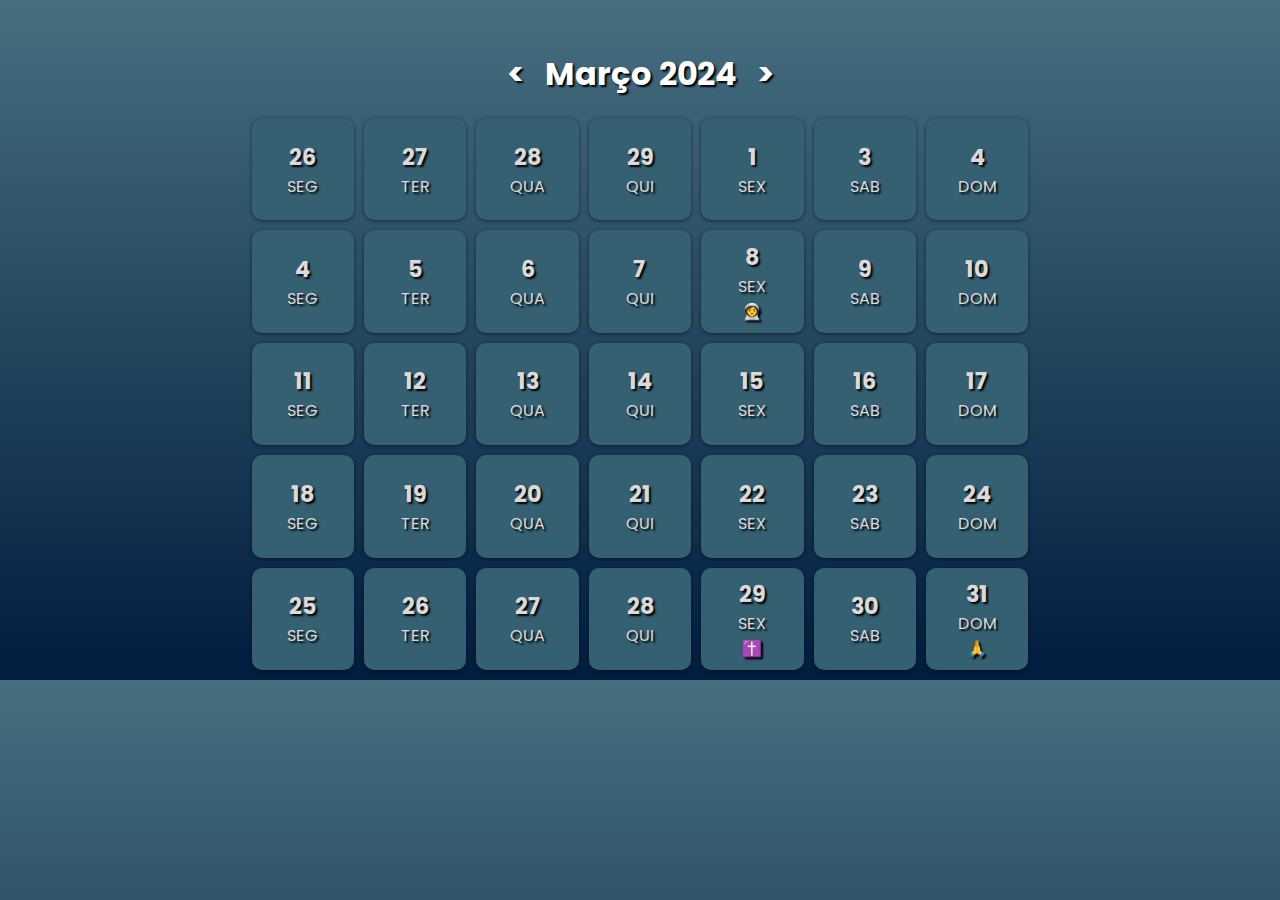
<file: months/marco.html>
<!DOCTYPE html>
<html lang="pt-br">
<head>
    <meta charset="UTF-8">
    <meta name="viewport" content="width=device-width, initial-scale=1.0">
    <title>Calendário - HTML5 & CSS3</title>

    <link rel="stylesheet" href="../css/estilos.css" media="all">
</head>
<body>
    <div class="calendar">
        <div class="month-year">
            <a href="fevereiro.html"><</a>
            <h1>Março 2024</h1>
            <a href="abril.html">></a>
        </div>
    
        <div class="numDays">
            <div class="nums"><p class="numsDays">26</p><p class="wDays">SEG</p></div>
            <div class="nums"><p class="numsDays">27</p><p class="wDays">TER</p></div>
            <div class="nums"><p class="numsDays">28</p><p class="wDays">QUA</p></div>
            <div class="nums"><p class="numsDays">29</p><p class="wDays">QUI</p></div>
            <div class="nums"><p class="numsDays">1</p><p class="wDays">SEX</p></div>
            <div class="nums"><p class="numsDays">3</p><p class="wDays">SAB</p></div>
            <div class="nums"><p class="numsDays">4</p><p class="wDays">DOM</p></div>
        </div>

        <div class="numDays">
            <div class="nums"><p class="numsDays">4</p><p class="wDays">SEG</p></div>
            <div class="nums"><p class="numsDays">5</p><p class="wDays">TER</p></div>
            <div class="nums"><p class="numsDays">6</p><p class="wDays">QUA</p></div>
            <div class="nums"><p class="numsDays">7</p><p class="wDays">QUI</p></div>
            <div class="nums"><abbr title="Dia Internacional da Mulher">
                <p class="numsDays">8</p><p class="wDays">SEX 👩‍🚀</p>
            </abbr></div>
            <div class="nums"><p class="numsDays">9</p><p class="wDays">SAB</p></div>
            <div class="nums"><p class="numsDays">10</p><p class="wDays">DOM</p></div>
        </div>

        <div class="numDays">
            <div class="nums"><p class="numsDays">11</p><p class="wDays">SEG</p></div>
            <div class="nums"><p class="numsDays">12</p><p class="wDays">TER</p></div>
            <div class="nums"><p class="numsDays">13</p><p class="wDays">QUA</p></div>
            <div class="nums"><p class="numsDays">14</p><p class="wDays">QUI</p></div>
            <div class="nums"><p class="numsDays">15</p><p class="wDays">SEX</p></div>
            <div class="nums"><p class="numsDays">16</p><p class="wDays">SAB</p></div>
            <div class="nums"><p class="numsDays">17</p><p class="wDays">DOM</p></div>
        </div>

        <div class="numDays">
            <div class="nums"><p class="numsDays">18</p><p class="wDays">SEG</p></div>
            <div class="nums"><p class="numsDays">19</p><p class="wDays">TER</p></div>
            <div class="nums"><p class="numsDays">20</p><p class="wDays">QUA</p></div>
            <div class="nums"><p class="numsDays">21</p><p class="wDays">QUI</p></div>
            <div class="nums"><p class="numsDays">22</p><p class="wDays">SEX</p></div>
            <div class="nums"><p class="numsDays">23</p><p class="wDays">SAB</p></div>
            <div class="nums"><p class="numsDays">24</p><p class="wDays">DOM</p></div>
        </div>

        <div class="numDays">
            <div class="nums"><p class="numsDays">25</p><p class="wDays">SEG</p></div>
            <div class="nums"><p class="numsDays">26</p><p class="wDays">TER</p></div>
            <div class="nums"><p class="numsDays">27</p><p class="wDays">QUA</p></div>
            <div class="nums"><p class="numsDays">28</p><p class="wDays">QUI</p></div>
            <div class="nums"><abbr title="Sexta-Feira Santa">
                <p class="numsDays">29</p><p class="wDays">SEX ✝️</p>
            </abbr></div>
            <div class="nums"><p class="numsDays">30</p><p class="wDays">SAB</p></div>
            <div class="nums"><abbr title="Páscoa">
                <p class="numsDays">31</p><p class="wDays">DOM 🙏</p>
            </abbr></div>
    </div>
</body>
</html>
</file>
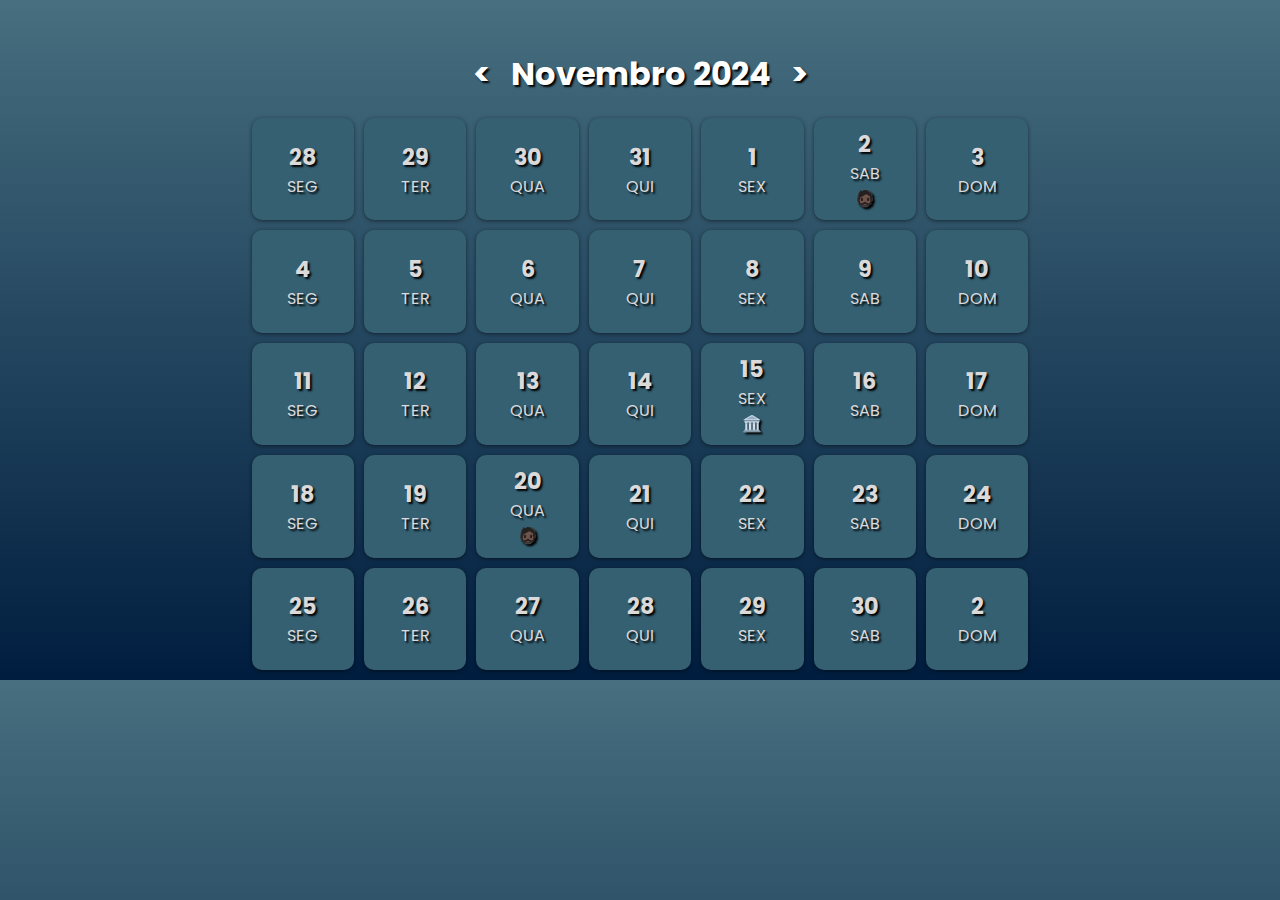
<file: months/novembro.html>
<!DOCTYPE html>
<html lang="pt-br">
<head>
    <meta charset="UTF-8">
    <meta name="viewport" content="width=device-width, initial-scale=1.0">
    <title>Calendário - HTML5 & CSS3</title>

    <link rel="stylesheet" href="../css/estilos.css" media="all">
</head>
<body>
    <div class="calendar">
        <div class="month-year">
            <a href="outubro.html"><</a>
            <h1>Novembro 2024</h1>
            <a href="dezembro.html">></a>
        </div>
    
        <div class="numDays">
            <div class="nums"><p class="numsDays">28</p><p class="wDays">SEG</p></div>
            <div class="nums"><p class="numsDays">29</p><p class="wDays">TER</p></div>
            <div class="nums"><p class="numsDays">30</p><p class="wDays">QUA</p></div>
            <div class="nums"><p class="numsDays">31</p><p class="wDays">QUI</p></div>
            <div class="nums"><p class="numsDays">1</p><p class="wDays">SEX</p></div>
            <abbr title="Finados">
                <div class="nums"><p class="numsDays">2</p><p class="wDays">SAB 🧔🏿</p></div>
            </abbr>
            <div class="nums"><p class="numsDays">3</p><p class="wDays">DOM</p></div>
        </div>

        <div class="numDays">
            <div class="nums"><p class="numsDays">4</p><p class="wDays">SEG</p></div>
            <div class="nums"><p class="numsDays">5</p><p class="wDays">TER</p></div>
            <div class="nums"><p class="numsDays">6</p><p class="wDays">QUA</p></div>
            <div class="nums"><p class="numsDays">7</p><p class="wDays">QUI</p></div>
            <div class="nums"><p class="numsDays">8</p><p class="wDays">SEX</p></div>
            <div class="nums"><p class="numsDays">9</p><p class="wDays">SAB</p></div>
            <div class="nums"><p class="numsDays">10</p><p class="wDays">DOM</p></div>
        </div>

        <div class="numDays">
            <div class="nums"><p class="numsDays">11</p><p class="wDays">SEG</p></div>
            <div class="nums"><p class="numsDays">12</p><p class="wDays">TER</p></div>
            <div class="nums"><p class="numsDays">13</p><p class="wDays">QUA</p></div>
            <div class="nums"><p class="numsDays">14</p><p class="wDays">QUI</p></div>
            <abbr title="Proclamação da República">
                <div class="nums"><p class="numsDays">15</p><p class="wDays">SEX 🏛️</p></div>
            </abbr>
            <div class="nums"><p class="numsDays">16</p><p class="wDays">SAB</p></div>
            <div class="nums"><p class="numsDays">17</p><p class="wDays">DOM</p></div>
        </div>

        <div class="numDays">
            <div class="nums"><p class="numsDays">18</p><p class="wDays">SEG</p></div>
            <div class="nums"><p class="numsDays">19</p><p class="wDays">TER</p></div>
            <div class="nums"><abbr title="Dia da Consciência Negra">
                <p class="numsDays">20</p><p class="wDays">QUA 🧔🏿</p>
            </abbr></div>
            <div class="nums"><p class="numsDays">21</p><p class="wDays">QUI</p></div>
            <div class="nums"><p class="numsDays">22</p><p class="wDays">SEX</p></div>
            <div class="nums"><p class="numsDays">23</p><p class="wDays">SAB</p></div>
            <div class="nums"><p class="numsDays">24</p><p class="wDays">DOM</p></div>
        </div>

        <div class="numDays">
            <div class="nums"><p class="numsDays">25</p><p class="wDays">SEG</p></div>
            <div class="nums"><p class="numsDays">26</p><p class="wDays">TER</p></div>
            <div class="nums"><p class="numsDays">27</p><p class="wDays">QUA</p></div>
            <div class="nums"><p class="numsDays">28</p><p class="wDays">QUI</p></div>
            <div class="nums"><p class="numsDays">29</p><p class="wDays">SEX</p></div>
            <div class="nums"><p class="numsDays">30</p><p class="wDays">SAB</p></div>
            <div class="nums"><p class="numsDays">2</p><p class="wDays">DOM</p></div>
    </div>
</body>
</html>
</file>
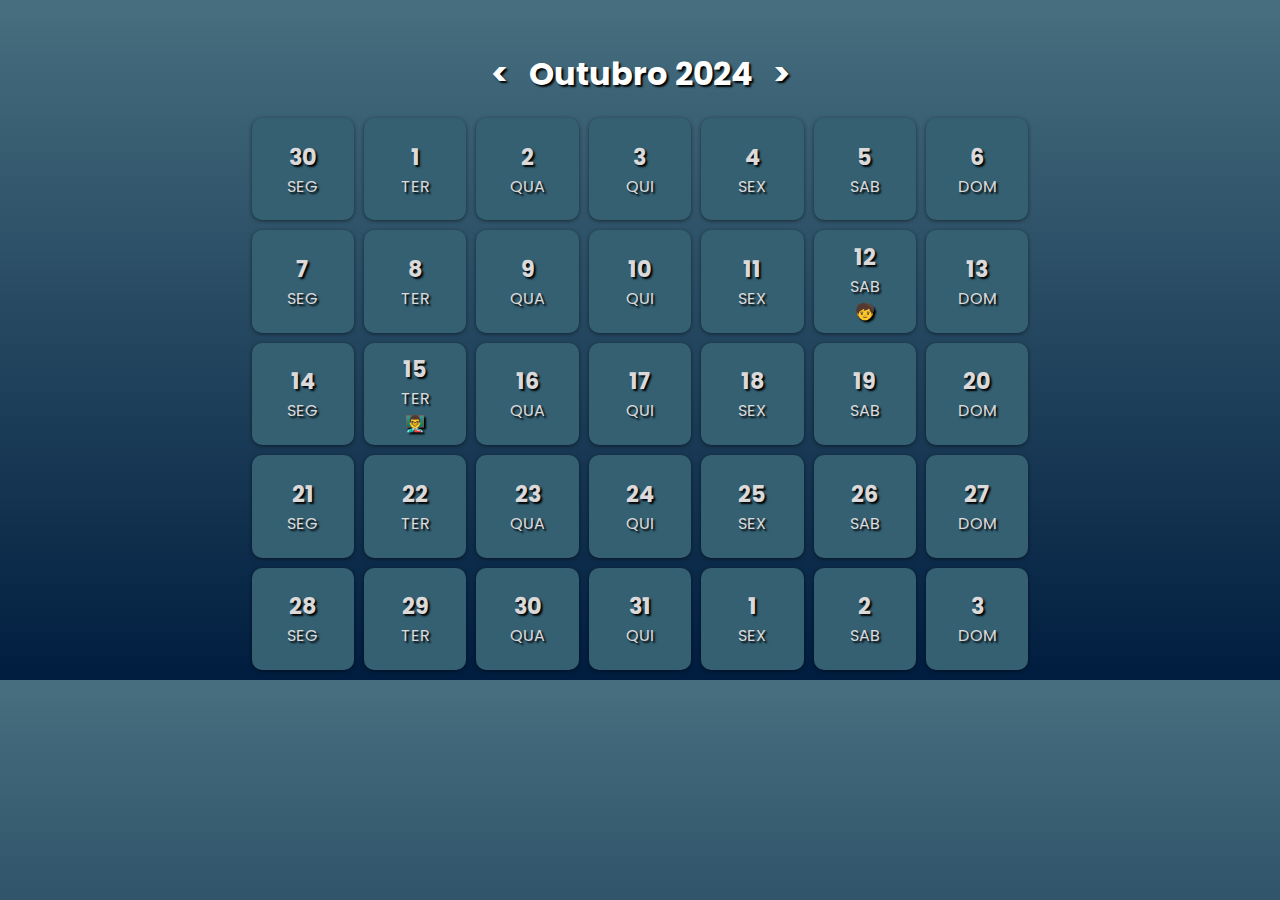
<file: months/outubro.html>
<!DOCTYPE html>
<html lang="pt-br">
<head>
    <meta charset="UTF-8">
    <meta name="viewport" content="width=device-width, initial-scale=1.0">
    <title>Calendário - HTML5 & CSS3</title>

    <link rel="stylesheet" href="../css/estilos.css" media="all">
</head>
<body>
    <div class="calendar">
        <div class="month-year">
            <a href="setembro.html"><</a>
            <h1>Outubro 2024</h1>
            <a href="novembro.html">></a>
        </div>
    
        <div class="numDays">
            <div class="nums"><p class="numsDays">30</p><p class="wDays">SEG</p></div>
            <div class="nums"><p class="numsDays">1</p><p class="wDays">TER</p></div>
            <div class="nums"><p class="numsDays">2</p><p class="wDays">QUA</p></div>
            <div class="nums"><p class="numsDays">3</p><p class="wDays">QUI</p></div>
            <div class="nums"><p class="numsDays">4</p><p class="wDays">SEX</p></div>
            <div class="nums"><p class="numsDays">5</p><p class="wDays">SAB</p></div>
            <div class="nums"><p class="numsDays">6</p><p class="wDays">DOM</p></div>
        </div>

        <div class="numDays">
            <div class="nums"><p class="numsDays">7</p><p class="wDays">SEG</p></div>
            <div class="nums"><p class="numsDays">8</p><p class="wDays">TER</p></div>
            <div class="nums"><p class="numsDays">9</p><p class="wDays">QUA</p></div>
            <div class="nums"><p class="numsDays">10</p><p class="wDays">QUI</p></div>
            <div class="nums"><p class="numsDays">11</p><p class="wDays">SEX</p></div>
            <div class="nums"><abbr title="Dia das Crianças / Nossa Senhora">
                <p class="numsDays">12</p><p class="wDays">SAB 🧒</p>
            </abbr></div>
            <div class="nums"><p class="numsDays">13</p><p class="wDays">DOM</p></div>
        </div>

        <div class="numDays">
            <div class="nums"><p class="numsDays">14</p><p class="wDays">SEG</p></div>
            <div class="nums"><abbr title="Dia do Professor">
                <p class="numsDays">15</p><p class="wDays">TER 👨‍🏫</p>
            </abbr></div>
            <div class="nums"><p class="numsDays">16</p><p class="wDays">QUA</p></div>
            <div class="nums"><p class="numsDays">17</p><p class="wDays">QUI</p></div>
            <div class="nums"><p class="numsDays">18</p><p class="wDays">SEX</p></div>
            <div class="nums"><p class="numsDays">19</p><p class="wDays">SAB</p></div>
            <div class="nums"><p class="numsDays">20</p><p class="wDays">DOM</p></div>
        </div>

        <div class="numDays">
            <div class="nums"><p class="numsDays">21</p><p class="wDays">SEG</p></div>
            <div class="nums"><p class="numsDays">22</p><p class="wDays">TER</p></div>
            <div class="nums"><p class="numsDays">23</p><p class="wDays">QUA</p></div>
            <div class="nums"><p class="numsDays">24</p><p class="wDays">QUI</p></div>
            <div class="nums"><p class="numsDays">25</p><p class="wDays">SEX</p></div>
            <div class="nums"><p class="numsDays">26</p><p class="wDays">SAB</p></div>
            <div class="nums"><p class="numsDays">27</p><p class="wDays">DOM</p></div>
        </div>

        <div class="numDays">
            <div class="nums"><p class="numsDays">28</p><p class="wDays">SEG</p></div>
            <div class="nums"><p class="numsDays">29</p><p class="wDays">TER</p></div>
            <div class="nums"><p class="numsDays">30</p><p class="wDays">QUA</p></div>
            <div class="nums"><p class="numsDays">31</p><p class="wDays">QUI</p></div>
            <div class="nums"><p class="numsDays">1</p><p class="wDays">SEX</p></div>
            <div class="nums"><p class="numsDays">2</p><p class="wDays">SAB</p></div>
            <div class="nums"><p class="numsDays">3</p><p class="wDays">DOM</p></div>
    </div>
</body>
</html>
</file>
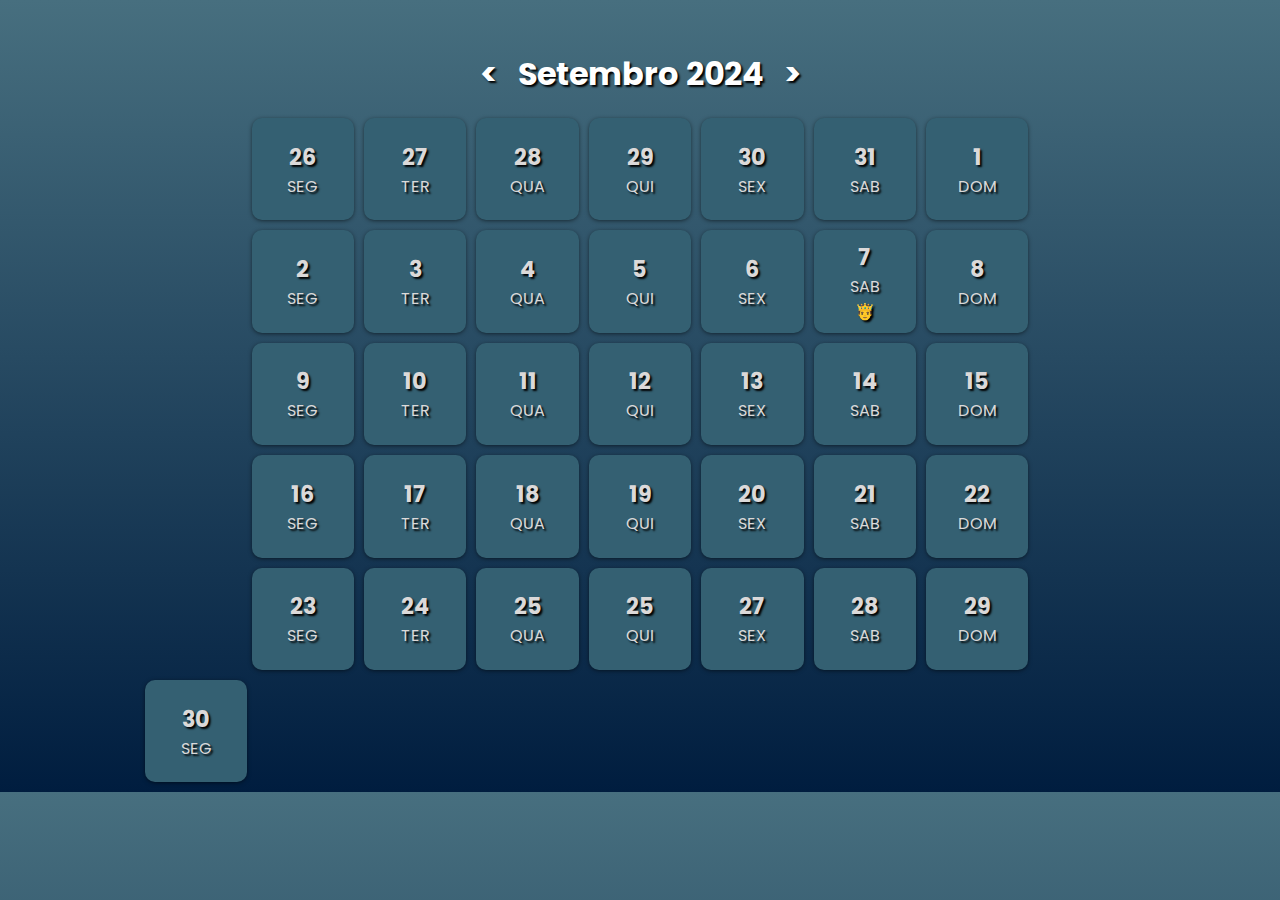
<file: months/setembro.html>
<!DOCTYPE html>
<html lang="pt-br">
<head>
    <meta charset="UTF-8">
    <meta name="viewport" content="width=device-width, initial-scale=1.0">
    <title>Calendário - HTML5 & CSS3</title>

    <link rel="stylesheet" href="../css/estilos.css" media="all">
</head>
<body>
    <div class="calendar">
        <div class="month-year">
            <a href="agosto.html"><</a>
            <h1>Setembro 2024</h1>
            <a href="outubro.html">></a>
        </div>
    
        <div class="numDays">
            <div class="nums"><p class="numsDays">26</p><p class="wDays">SEG</p></div>
            <div class="nums"><p class="numsDays">27</p><p class="wDays">TER</p></div>
            <div class="nums"><p class="numsDays">28</p><p class="wDays">QUA</p></div>
            <div class="nums"><p class="numsDays">29</p><p class="wDays">QUI</p></div>
            <div class="nums"><p class="numsDays">30</p><p class="wDays">SEX</p></div>
            <div class="nums"><p class="numsDays">31</p><p class="wDays">SAB</p></div>
            <div class="nums"><p class="numsDays">1</p><p class="wDays">DOM</p></div>
        </div>

        <div class="numDays">
            <div class="nums"><p class="numsDays">2</p><p class="wDays">SEG</p></div>
            <div class="nums"><p class="numsDays">3</p><p class="wDays">TER</p></div>
            <div class="nums"><p class="numsDays">4</p><p class="wDays">QUA</p></div>
            <div class="nums"><p class="numsDays">5</p><p class="wDays">QUI</p></div>
            <div class="nums"><p class="numsDays">6</p><p class="wDays">SEX</p></div>
            <div class="nums"><abbr title="Independência do Brasil">
                <p class="numsDays">7</p><p class="wDays">SAB 🤴</p>
            </abbr></div>
            <div class="nums"><p class="numsDays">8</p><p class="wDays">DOM</p></div>
        </div>

        <div class="numDays">
            <div class="nums"><p class="numsDays">9</p><p class="wDays">SEG</p></div>
            <div class="nums"><p class="numsDays">10</p><p class="wDays">TER</p></div>
            <div class="nums"><p class="numsDays">11</p><p class="wDays">QUA</p></div>
            <div class="nums"><p class="numsDays">12</p><p class="wDays">QUI</p></div>
            <div class="nums"><p class="numsDays">13</p><p class="wDays">SEX</p></div>
            <div class="nums"><p class="numsDays">14</p><p class="wDays">SAB</p></div>
            <div class="nums"><p class="numsDays">15</p><p class="wDays">DOM</p></div>
        </div>

        <div class="numDays">
            <div class="nums"><p class="numsDays">16</p><p class="wDays">SEG</p></div>
            <div class="nums"><p class="numsDays">17</p><p class="wDays">TER</p></div>
            <div class="nums"><p class="numsDays">18</p><p class="wDays">QUA</p></div>
            <div class="nums"><p class="numsDays">19</p><p class="wDays">QUI</p></div>
            <div class="nums"><p class="numsDays">20</p><p class="wDays">SEX</p></div>
            <div class="nums"><p class="numsDays">21</p><p class="wDays">SAB</p></div>
            <div class="nums"><p class="numsDays">22</p><p class="wDays">DOM</p></div>
        </div>

        <div class="numDays">
            <div class="nums"><p class="numsDays">23</p><p class="wDays">SEG</p></div>
            <div class="nums"><p class="numsDays">24</p><p class="wDays">TER</p></div>
            <div class="nums"><p class="numsDays">25</p><p class="wDays">QUA</p></div>
            <div class="nums"><p class="numsDays">25</p><p class="wDays">QUI</p></div>
            <div class="nums"><p class="numsDays">27</p><p class="wDays">SEX</p></div>
            <div class="nums"><p class="numsDays">28</p><p class="wDays">SAB</p></div>
            <div class="nums"><p class="numsDays">29</p><p class="wDays">DOM</p></div>
        </div>

        <div class="numDaysExtra">
            <div class="nums"><p class="numsDays">30</p><p class="wDays">SEG</p></div>
        </div>
    </div>
</body>
</html>
</file>
<file: css/index.css>
@import url('https://fonts.googleapis.com/css2?family=Poppins:ital,wght@0,100;0,200;0,300;0,400;0,500;0,600;0,700;0,800;0,900;1,100;1,200;1,300;1,400;1,500;1,600;1,700;1,800;1,900&display=swap'); /*Importamos a fonte do projeto*/

*{ /*Reset do CSS do navegador*/
    margin: 0;
    padding: 0;
    box-sizing: border-box;
    font-family: "Poppins", sans-serif;
}

body {
    background-image: url('https://images3.alphacoders.com/589/thumb-1920-589870.jpg'); /*Uso da propriedade url do background para usar uma imagem que está hospedada em outro site como fundo.*/
    background-repeat: no-repeat; /*Por padrão, um background se repete até formar a altura e a largura do site, porém com essa declaração dizemos que ele não deve se repetir.*/
    background-size: cover; /*Aqui dizemos para o background cobrir toda a página*/
}

h1 {
    text-align: center;
    color: white;
    text-shadow: 2px 2px 2px black; /*Aqui novamente uma sombra de texto*/
}

p {
    text-align: justify; /*Aqui dizemos que o parágrafo deve ser justificado*/
    width: 900px;
    margin: auto; /*Aqui centralizamos todos os parágrafos do site.*/
    color: white;
    text-shadow: 2px 2px 2px black; /*Aqui novamente uma sombra de texto*/
}

p#tech {
    text-align: center; /*Aqui alinhamos no centro da tela APENAS o parágrafo que contém as tecnologias que utilizamos para fazer o site.*/
}

.card { /*Aqui definimos o estilo do cartão do site*/
    background-color: rgba(0, 0, 0, 0.568);
    width: 500px;
    height: 500px;
    margin: auto;
    margin-top: 100px;
    padding-top: 60px;
    border-radius: 15px;
    box-shadow: 10px 10px 10px 5px rgba(0,0,0,0.75);
}
.card ul { /* Aqui fica o estilo da lista dos meses*/
    text-align: center;
    list-style: none; /*Aqui dizemos que não queremos nenhum estilo de lista. (as bolinhas que ficam no ínicio de toda a lista)*/
}

.card ul li a {
    text-decoration: none; /*Aqui removemos o underline dos links*/
    color: white;
    font-weight: bold;
    font-size: 1.2em;
    text-shadow: 2px 2px 2px black;
    text-transform: uppercase; /*Essa é uma declaração que diz que esse texto tem que ficar em letras maiúsculas*/
}

.card ul li a:hover { /*Aqui dizemos o que deve acontecer quando o usuário passar o mouse em cima de algum item da lista (no caso aqui acontece uma inversão das cores, onde o que era preto fica branco e o que era branco fica preto.)*/
    color: black;
    text-shadow: 2px 2px 2px white; /*Aqui novamente uma sombra de texto*/
}
</file>
<file: css/estilos.css>
@import url('https://fonts.googleapis.com/css2?family=Poppins:ital,wght@0,100;0,200;0,300;0,400;0,500;0,600;0,700;0,800;0,900;1,100;1,200;1,300;1,400;1,500;1,600;1,700;1,800;1,900&display=swap'); /*Aqui importamos a fonte do projeto.*/

*{ /*Aqui definimos o reset do CSS*/
    margin: 0; /*Aqui zeramos a margem pré-definida pelo navegador.*/
    padding: 0; /*Aqui zeramos o acolchoamento pré-definido pelo navegador.*/
    box-sizing: border-box; /*Aqui definimos que a borda fará parte da caixa e não será um elemento separado.*/
    font-family: 'Poppins', sans-serif; /*Aqui chamamos a fonte que importamos anteriormente.*/
    text-decoration: none; /*Aqui definimos que nenhum texto do site terá decoração a menos que pedirmos em algum seletor depois.*/
}

body { /*Seletor do corpo do site.*/
    background-image: linear-gradient(to bottom, #476F7F, #001D3F); /*Aqui definimos o gradiente de fundo.*/
    height: 100%; /*Aqui definimos que a altura do site será de 100%*/
}

div.calendar { /*Aqui definimos a área do calendário.*/
    margin: auto; /*Aqui centralizamos o calendário.*/
    margin-top: 50px; /*Aqui aumentamos a margem de cima do calendário.*/
    width: 990px; /*Aqui definimos a largura do calendário.*/
}

div.month-year { /*Aqui definimos os estilos do título com o mês e o ano.*/
    display: flex; /*Chamamos o flexbox.*/
    gap:20px; /*Aqui definimos o gap entre o cabeçalho do calendário.*/
    justify-content: center; /*Aqui usamos do flexbox para centralizar a div.*/
    margin-bottom: 20px; /*Aqui damos uma margem para baixo da div.*/
}

div.month-year h1 { /*Aqui estilizamos o h1 (Janeiro, Fevereiro, etc.)*/
    text-align: center; /*Aqui alinhamos o texto no meio da tela.*/
    color: white; /*Aqui definimos a cor do texto.*/
    text-shadow: 2px 2px 2px black; /*Aqui definimos a sombra para o texto.*/
}

div.month-year a { /*Aqui estilizamos as setas para avançar ou voltar o calendário.*/
    color: white; /*Definimos a cor.*/
    font-size: 2em; /*Aqui definimos o tamanho da fonte usando a medida em.*/
    font-weight: bold; /*Aqui definimos que esse texto ficará em negrito.*/
    text-shadow: 2px 2px 2px black; /*Aqui definimos a sombra para o texto.*/
}

div.month-year img { /*Aqui alinhamos as setas com o texto do mês e ano.*/
    margin-bottom: -15px;
}

div.week-days { /*Aqui centralizamos os dias da semanas nas suas divs.*/
    display: flex;
    justify-content: center;
}

div.week-days .days { /*Aqui alinhamos mais uma div.*/
    padding: 20px;
    width: 300px;
    align-items: center;
    font-weight: bold;
    text-align: center;
}

div.numDays { /*Mais um alinhamento de div.*/
    display: flex;
    gap: 10px;
    justify-content: center;
}

div.numDays .nums {
    padding: 20px;
    width: 8vw; /*Aqui definimos que os quadrados com os dias do calendário teram sempre 8% da largura da tela com a medida vw (view width).*/
    height: 8vw; /*Aqui definimos que os quadrados com os dias do calendário teram sempre 8% da altura da tela com a medida vw (height width).*/
    text-align: center;
    padding: 40px;
    display: flex;
    align-items: center; /*Alinhamento de elementos.*/
    background-color: #346072;
    justify-content: center; /*Alinhamento de elementos.*/
    margin-bottom: 10px;
    display: flex; /*Aqui chamamos o flexbox.*/
    flex-direction: column; /*Aqui mudamos a direção do flex box para coluna. O padrão é sempre row (linha)*/
    border-radius: 10px; /*Aqui aredondamos a borda das caixas.*/
    box-shadow: 0px 1px 5px -1px rgba(0,0,0,0.75); /*Damos uma sombra pra caixa*/
}

div.numDays .nums:hover{ /*Aqui definimos o que irá acontecer quando alguém passar o mouse em cima das caixas.*/
    background-color: #001D3F;
    transition: 0.3s ease-in; /*Aqui criamos um efeito de transição para o hover.*/
    cursor: pointer; /*Aqui o cursor estará apontando como se fosse um link*/
    padding: 68px; /*Aqui a grosso modo fazemos os quadrados aumentarem quando o usuário passar o mouse.*/
}

div.numDays .nums p.numsDays { /*Aqui definimos o estilo dos números dos dias.*/
    font-weight: bold;
    font-size: 1.4em; /*Novamente usamos o em para definir o tamanho da fonte*/
    color: rgb(219, 217, 217);
    text-shadow: 2px 2px 2px black; /*Aqui novamente uma sombra de texto*/
}

div.numDays .nums p.wDays{
    color: rgb(219, 217, 217);
    text-shadow: 2px 2px 2px black; /*Aqui novamente uma sombra de texto*/
}

div.numDaysExtra { /*Aqui criamos uma forma de alinhar uma possível sexta linha para meses que possuam 6 linhas*/
    display: flex;
    gap: 10px;
    justify-content: left;
}

div.numDaysExtra .nums { /*Aqui repassamos o estilos das caixas para o caso do mês ter seis linhas*/
    padding: 20px;
    width: 8vw;
    height: 8vw;
    text-align: center;
    padding: 40px;
    display: flex;
    align-items: center;
    background-color: #346072;
    justify-content: center;
    margin-bottom: 10px;
    display: flex;
    flex-direction: column;
    border-radius: 10px;
    box-shadow: 0px 1px 5px -1px rgba(0,0,0,0.75);
}

div.numDaysExtra .nums:hover{ /*Aqui repassamos o estilos do hover das caixas para o caso do mês ter seis linhas*/
    background-color: #001D3F;
    transition: 0.3s ease-in;
    cursor: pointer;
    padding: 68px;
}

div.numDaysExtra .nums p.numsDays { /*Aqui repassamos o estilos dos números das caixas para o caso do mês ter seis linhas*/
    font-weight: bold;
    font-size: 1.4em;
    color: rgb(219, 217, 217);
    text-shadow: 2px 2px 2px black;
}

div.numDaysExtra .nums p.wDays{ /*Aqui repassamos o estilos dos dias da semana das caixas para o caso do mês ter seis linhas*/
    color: rgb(219, 217, 217);
    text-shadow: 2px 2px 2px black;
}
</file>
